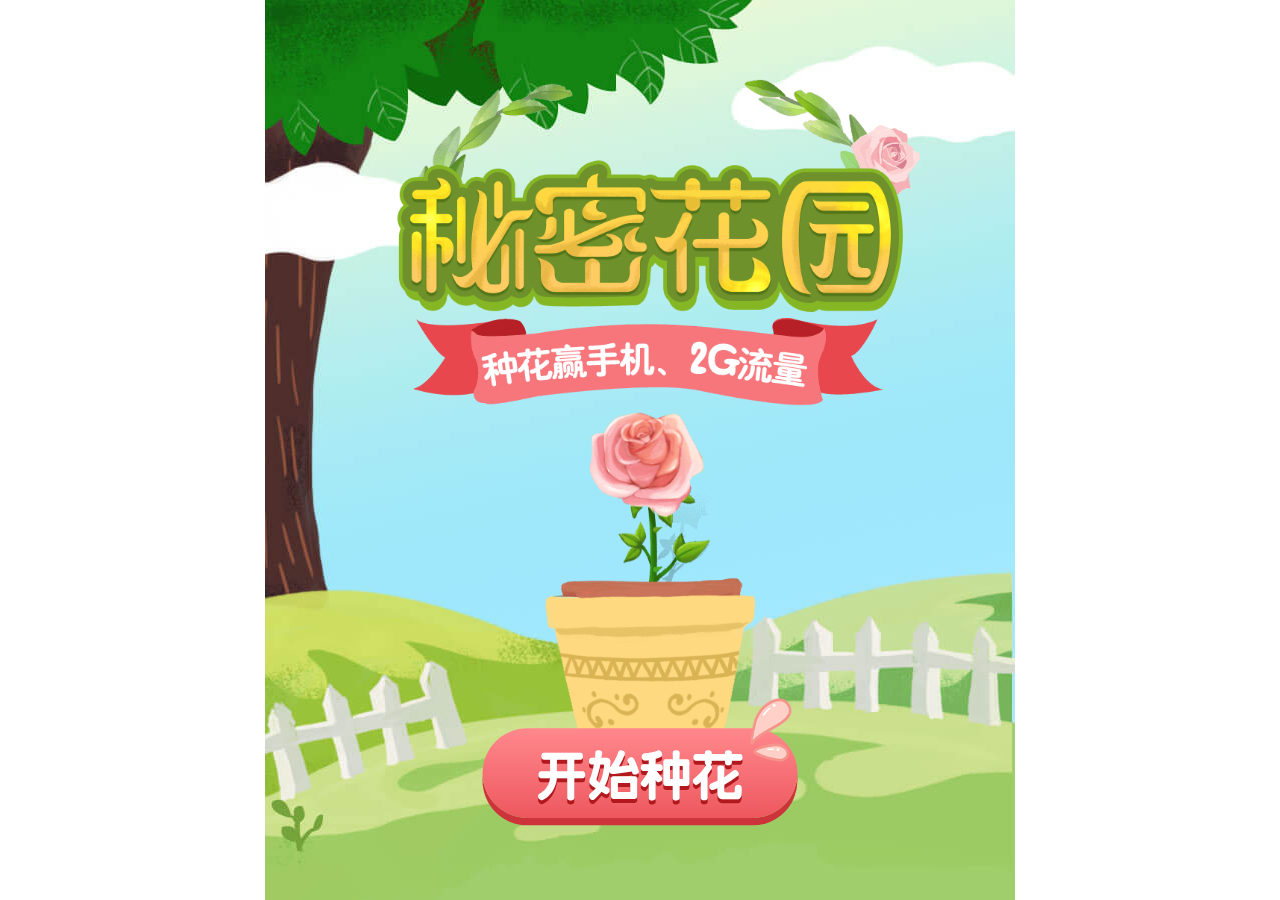
<file: index.html>
<!DOCTYPE html>
<html>
<head>
	<meta charset="UTF-8">
	<meta name="Description" content="" />
	<meta name="Keywords" content="" />
	<meta name="viewport" content="width=750, user-scalable=no, target-densitydpi=device-dpi">
	<link rel="stylesheet" type="text/css" href="css/comm.css">
	<link rel="stylesheet" type="text/css" href="css/index.css">
	<title>情人节的秘密花园</title>
</head>
<body>
<div class="wrap wrap-index">
	<div class="page-info index-theme">
		<a href="activity.html" class="index-btn linear-gradient01 text-gradient01 font-jdcyj dn">开始种花<i class="sprite sprite_index_btn_deco"></i></a>
		<div class="loaded-box linear-gradient01">
			<p class="loaded-item"><span class="loaded-info"></span></p>
			<span class="loaded-num"></span>
		</div>
	</div>
</div>

<!-- 弹窗-登录 -->
<div class="pop-box dn" id="bingId">
	<div class="pop-center pop-index">
	<!--	<a href="javascript:void(0)" class="pop-close close-btn"></a>-->
		<h1 class="pop-title title01">玫瑰要放哪个手机号呢？</h1>
		<div class="pop-info info01">
			<div class="login-item item-mobile">
				<i class="sprite sprite_pop_mobile_icon"></i>
				<input type="tel"  id="mobileId"  class="login-input" placeholder="玫瑰要放哪个手机号呢？">
			</div>

			<div class="login-item item-code" >
				<i class="sprite sprite_pop_password_icon"></i>
				<input type="text" id="smsCodeId" class="login-input" placeholder="短信验证码">
				<a href="javascript:void(0)" id="getSmsCodeBtn" class="code-btn">发送验证码</a>
			</div>
			<div id="msgNotify" class="login-prompt">输入号码有误，请重新输入！</div>
		</div>
		<a href="javascript:void(0)" id="mobileOkBtn" class="pop-btn linear-gradient01">确定</a>
	</div>
</div>

<!-- 弹窗-关注 -->
<div class="pop-box dn" id="subBoxId">
	<div class="pop-center pop-index">
		<!--<a href="javascript:void(0)" class="pop-close close-btn"></a>-->
		<h1 class="pop-title title01">订阅我们才能种花哦</h1>
		<div class="pop-info info01">
			<div class="qr-code"><img src="images/qr_code.png" alt=""></div>
			<p class="qr-prompt">长按识别上方二维码<br>回复关键词“种花”即可参与</p>
		</div>
		<!--<a href="javascript:void(0)" class="pop-btn linear-gradient01 close-btn">确定</a>-->
	</div>
</div>

<!-- 弹窗-请在10086 APP打开
链接 -->
<div class="pop-box dn" id="goToAppId">
	<div class="pop-center pop-activity">
		<!--<a href="javascript:void(0)" class="pop-close close-btn"></a>-->
		<div class="pop-info info04">
			<p class="prompt-text">请在10086 APP打开链接</p>
		</div>
		<a href="http://a.app.qq.com/o/simple.jsp?pkgname=zz.dela.cmcc.traffic" class="pop-btn linear-gradient01 w320">下载10086 APP</a>
	</div>
</div>

<!-- 弹窗-亲，您来晚啦，活动已经结束！ -->
<div class="pop-box dn" id="offline">
	<div class="pop-center pop-activity">
		<!--<a href="javascript:void(0)" class="pop-close"></a>-->
		<div class="pop-info info04">
			<p class="prompt-text-max">亲，您来晚啦，活动已经结束！</p>
			<p class="prompt-text">后期精彩不断，请持续关注！</p>
		</div>
		<a href="activity.html" class="pop-btn linear-gradient01">好的</a>
	</div>
</div>

<script type="text/javascript" src="js/jquery-3.2.1.min.js"></script>
<script type="text/javascript" src="js/comm.js"></script>

<script>
	window.onload = load;
</script>
</body>
</html>
</file>
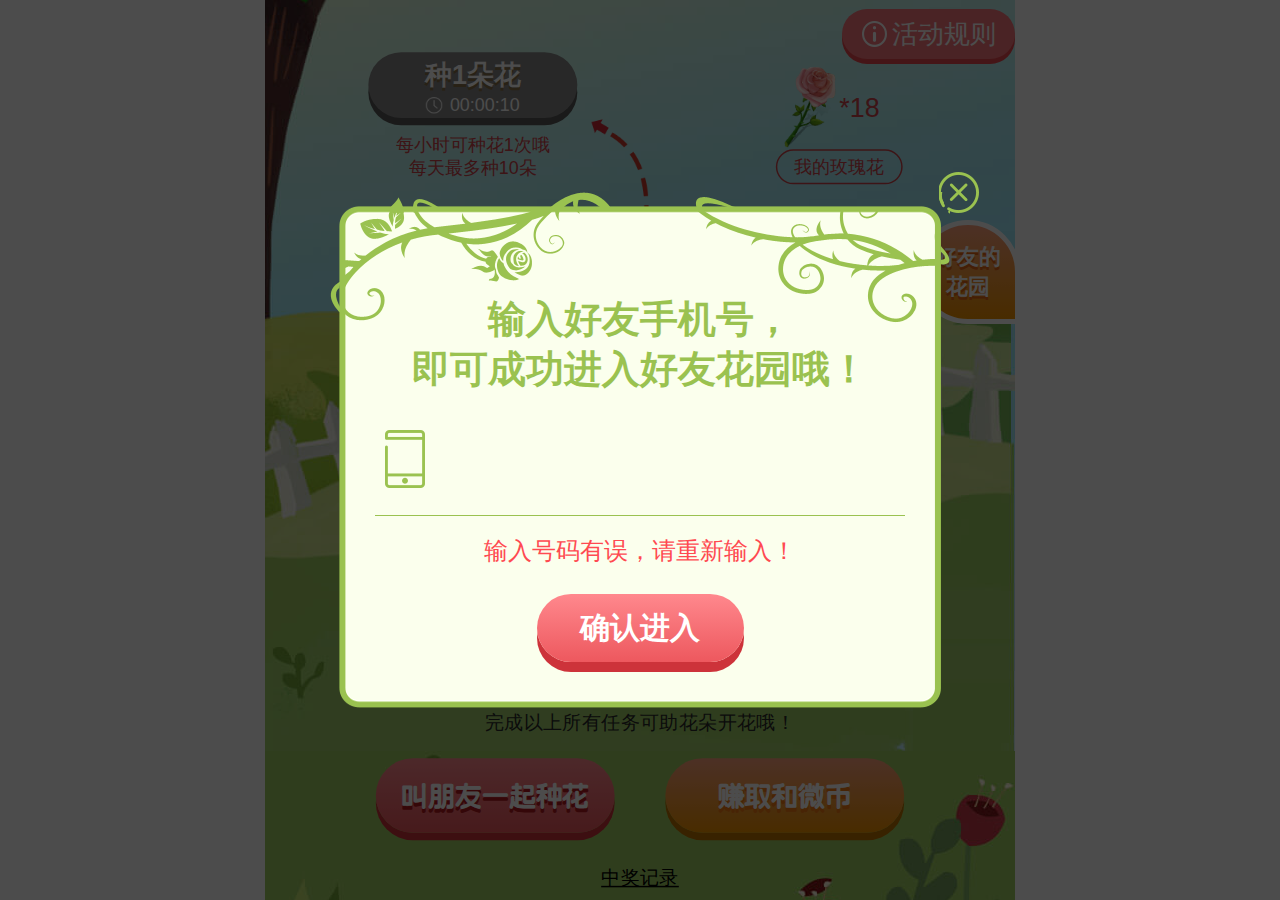
<file: activity.html>
<!DOCTYPE html>
<html>
<head>
	<meta charset="UTF-8">
	<meta name="Description" content="" />
	<meta name="Keywords" content="" />
	<meta name="viewport" content="width=750, user-scalable=no, target-densitydpi=device-dpi">
	<link rel="stylesheet" type="text/css" href="css/comm.css">
	<link rel="stylesheet" type="text/css" href="css/activity.css">
	<title>情人节的秘密花园</title>
</head>
<body>
<div class="wrap wrap-activity">
	<a href="javascript:ruleShow()" class="rule-btn"><i class="icon-rule sprite sprite_rule_icon"></i>活动规则</a>

	<!-- 好友的花园 -->
	<a href="javascript:" class="friend-btn">好友的<br>花园</a>
	<div class="page-info">
		<!-- 种花按钮 -->
		<a href="javascript:void(0)" class="start-btn cannot">
			<p class="start-text">种1朵花</p>
			<p class="start-time dn"><i class="icon-time sprite sprite_time_icon"></i><span class="time"></span></p>
		</a>
		<p class="activity-prompt">每小时可种花1次哦<br>每天最多种10朵</p>
		
		<a href="center.html">
			<span class="flower-num">*18</span>
			<p class="flower-text">我的玫瑰花</p>
		</a>

		<p class="flower-prompt">还没种花哦<br>点击左上角“种花”开始播种吧</p>

		<!-- 种花部分START -->
		<div class="flower-box flower01">
			<div class="flower-info">
				<!-- 加速按钮 -->
				<a href="javascript:void(0)" class="expedite-btn font-jdcyj">加速<i class="sprite sprite_expedite_icon"></i></a>
			</div>
			<!-- 种花道具 -->
			<div class="flower-task">
				<a href="javascript:" class="task-btn btn01" data-num="4">水壶</a>
				<a href="javascript:" class="task-btn btn02" data-num="3">化肥</a>
				<a href="javascript:" class="task-btn btn03" data-num="2">除虫剂</a>
				<a href="javascript:" class="task-btn btn04" data-num="1">除草剂</a>
			</div>

			<p class="flower-task-prompt">完成以上所有任务可助花朵开花哦！</p>
			<a href="javascript:" class="flower-task-btn linear-gradient02 font-jdcyj dn">采花</a>
		</div>

		<!-- 种花部分END -->

		<div class="activity-btn-box">
			<a href="javascript:void(0)" class="activity-btn btn01 linear-gradient01 text-gradient01 font-jdcyj">叫朋友一起种花</a>
			<a href="javascript:void(0)" class="activity-btn btn02 linear-gradient02 text-gradient02 font-jdcyj">赚取和微币</a>
		</div>

		<a href="javascript:" class="activity-record-btn">中奖记录</a>
	</div>
</div>

<!-- 分享提示 -->
<div class="pop-box dn">
	<div class="pop-share">
		<a href="javascript:void(0)" class="pop-close close-btn sprite sprite_pop_close"></a>
	</div>
</div>

<!-- 弹窗-采花成功 -->
<div class="pop-box dn">
	<div class="pop-center pop-activity">
		<a href="javascript:void(0)" class="pop-close close-btn sprite sprite_pop_close"></a>
		<h1 class="pop-title title02">采花成功，获得1次抽奖机会</h1>
		<div class="pop-info info02">
			<p class="prompt-text">每养成1朵花可获得1次抽奖机会哦，<br>该抽奖不扣除玫瑰数量。</p>
		</div>
		<a href="javascript:void(0)" class="pop-btn linear-gradient01">马上抽奖</a>
	</div>
</div>

<!-- 弹窗-恭喜您，中奖了！ -->
<div class="pop-box dn">
	<div class="pop-center pop-activity">
		<a href="javascript:void(0)" class="pop-close close-btn sprite sprite_pop_close"></a>
		<h1 class="pop-title title02">恭喜您，中奖了！</h1>
		<div class="pop-info info02">
			<p class="prompt-text"><span class="imp">“中奖100M流量”</span>奖励发放见活动规则，<br>可通过抽奖页面的“中奖记录”查询</p>
		</div>
		<a href="javascript:void(0)" class="pop-btn linear-gradient01 close-btn">好的</a>
	</div>
</div>
<!-- 弹窗-中奖爱奇艺会员 -->
<div class="pop-box dn">
	<div class="pop-center pop-index">
		<a href="javascript:void(0)" class="pop-close close-btn sprite sprite_pop_close"></a>
		<h1 class="pop-title title02">领取爱奇艺7天视频免费券</h1>

		<p class="pop-prize-code">0CAE-DA87-oD51-C66F</p>

		<div class="pop-info info03">
			<p class="prompt-text">长按复制券码<br>复制券码后方可兑换哦！<br>可在“中奖记录”中查看</p>
		</div>

		<a href="javascript:void(0)" class="pop-btn linear-gradient01 close-btn">确认</a>
	</div>
</div>

<!-- 弹窗-没中奖 -->
<div class="pop-box dn">
	<div class="pop-center pop-activity">
		<a href="javascript:void(0)" class="pop-close close-btn sprite sprite_pop_close"></a>
		<h1 class="pop-title title01">很遗憾，没中奖！</h1>
		<div class="pop-info info03">
			<p class="prompt-text">继续努力哦~</p>
		</div>
		<!-- <a href="javascript:void(0)" class="pop-adve"><img src="images/pop_adve02.jpg" alt=""></a> -->
	</div>
</div>

<!-- 弹窗-加速说明（微信） -->
<div class="pop-box dn">
	<div class="pop-center pop-activity">
		<a href="javascript:void(0)" class="pop-close close-btn sprite sprite_pop_close"></a>
		<h1 class="pop-title title03">加速说明</h1>
		<div class="pop-info info03">
			<p class="prompt-text">同时在APP参与该活动，每次完成种花可以<br>减少0.5小时种花间隔哦</p>
			<p class="prompt-text-min">参与方式：打开10086 APP→点击首页下方轮播图→进入活动点击加速按钮即可。</p>
		</div>
		<a href="javascript:void(0)" class="pop-btn linear-gradient01 close-btn">好的</a>
	</div>
</div>
<!-- 弹窗-加速说明（APP） -->
<div class="pop-box dn">
	<div class="pop-center pop-activity">
		<a href="javascript:void(0)" class="pop-close close-btn sprite sprite_pop_close"></a>
		<h1 class="pop-title title03">加速说明</h1>
		<div class="pop-info info03">
			<p class="prompt-text">同时在微信参与该活动，每次完成种花可以<br>减少0.5小时种花间隔哦</p>
			<p class="prompt-text-min">参与方式：微信搜索关注“中国移动”10086公众号→回复“种花”→进入活动点击加速按钮即可。</p>
		</div>
		<a href="javascript:void(0)" class="pop-btn linear-gradient01 close-btn">好的</a>
	</div>
</div>

<!-- 弹窗-没有化肥提示 -->
<div class="pop-box dn">
	<div class="pop-center pop-activity">
		<a href="javascript:void(0)" class="pop-close close-btn sprite sprite_pop_close"></a>
		<h1 class="pop-title title02">温馨提示</h1>
		<div class="pop-info info02">
			<p class="prompt-text">您现在还没有化肥哦，<br>消耗10和微币即可购买哦！</p>
		</div>
		<div class="pop-btn-box">
			<a href="javascript:void(0)" class="pop-btn linear-gradient01">确认购买</a>
			<a href="javascript:void(0)" class="pop-btn linear-gradient02">赚取和微币</a>
		</div>
	</div>
</div>

<!-- 弹窗-没有除虫剂提示 -->
<div class="pop-box dn">
	<div class="pop-center pop-activity">
		<a href="javascript:void(0)" class="pop-close close-btn sprite sprite_pop_close"></a>
		<h1 class="pop-title title02">温馨提示</h1>
		<div class="pop-info info02">
			<p class="prompt-text">您现在还没有除虫剂哦，<br>消耗20和微币即可购买哦！</p>
		</div>
		<div class="pop-btn-box">
			<a href="javascript:void(0)" class="pop-btn linear-gradient01">确认购买</a>
			<a href="javascript:void(0)" class="pop-btn linear-gradient02">赚取和微币</a>
		</div>
	</div>
</div>

<!-- 弹窗-没有除草剂提示 -->
<div class="pop-box dn">
	<div class="pop-center pop-activity">
		<a href="javascript:void(0)" class="pop-close close-btn sprite sprite_pop_close"></a>
		<h1 class="pop-title title02">温馨提示</h1>
		<div class="pop-info info02">
			<p class="prompt-text">您现在还没有除草剂哦，<br>通过以下方式可以直接获得哦！</p>
		</div>
		<div class="pop-btn-box w570">
			<a href="javascript:void(0)" class="pop-btn linear-gradient01 w280">扣减30和微币购买</a>
			<a href="javascript:void(0)" class="pop-btn linear-gradient02 w280">邀好友助我免费得</a>
		</div>
	</div>
</div>

<!-- 弹窗-今日已种满10次提示 -->
<div class="pop-box dn">
	<div class="pop-center pop-activity">
		<a href="javascript:void(0)" class="pop-close close-btn sprite sprite_pop_close"></a>
		<h1 class="pop-title title02">温馨提示</h1>
		<div class="pop-info info02">
			<p class="prompt-text">您今日已经种了10朵花了，<br>休息一下，明天再来吧！</p>
		</div>
		<a href="javascript:void(0)" class="pop-btn linear-gradient01 close-btn">确认</a>
	</div>
</div>

<!-- 弹窗-余额不足（微信） -->
<div class="pop-box dn">
	<div class="pop-center pop-prize">
		<a href="javascript:void(0)" class="pop-close close-btn sprite sprite_pop_close"></a>
		<h1 class="pop-title title02">余额不足</h1>
		<div class="pop-info info05">
			<p class="prompt-text">完成以下任务可获得和微币哦！</p>
		</div>

		<div class="pop-task-box">
			<a href="javascript:" class="pop-task-btn" data-item="+10和微币">
				<p>个人主页</p>
			</a>
			<a href="javascript:" class="pop-task-btn" data-item="+5和微币">
				<p>话费查询</p>
			</a>
			<a href="javascript:" class="pop-task-btn" data-item="+5和微币">
				<p>查套餐余量</p>
			</a>
			<a href="javascript:" class="pop-task-btn" data-item="+5和微币">
				<p>积分查询</p>
			</a>
		</div>

		<div class="pop-info info05">
			<p class="prompt-text-task">每日首次进入以上页面可增加相应和微币</p>
		</div>
	</div>
</div>
<!-- 弹窗-余额不足（APP） -->
<div class="pop-box dn">
	<div class="pop-center pop-prize">
		<a href="javascript:void(0)" class="pop-close close-btn sprite sprite_pop_close"></a>
		<h1 class="pop-title title02">余额不足</h1>
		<div class="pop-info info05">
			<p class="prompt-text">完成以下任务可获得和微币哦！</p>
		</div>

		<div class="pop-task-box w430">
			<a href="javascript:" class="pop-task-btn" data-item="+50和微币">
				<p>一键检测</p>
			</a>
			<a href="javascript:" class="pop-task-btn" data-item="+5和微币">
				<p>话费查询</p>
			</a>
			<a href="javascript:" class="pop-task-btn" data-item="+5和微币">
				<p>查套餐余量</p>
			</a>
		</div>

		<div class="pop-info info05">
			<p class="prompt-text-task">每日首次进入以上页面可增加相应和微币</p>
		</div>
	</div>
</div>

<!-- 弹窗-赚取和微币（微信） -->
<div class="pop-box dn">
	<div class="pop-center pop-activity">
		<a href="javascript:void(0)" class="pop-close close-btn sprite sprite_pop_close"></a>
		<h1 class="pop-title title02 pb40">完成以下任务可获得和微币哦！</h1>

		<div class="pop-task-box">
			<a href="javascript:" class="pop-task-btn" data-item="+10和微币">
				<p>个人主页</p>
			</a>
			<a href="javascript:" class="pop-task-btn" data-item="+5和微币">
				<p>话费查询</p>
			</a>
			<a href="javascript:" class="pop-task-btn" data-item="+5和微币">
				<p>查套餐余量</p>
			</a>
			<a href="javascript:" class="pop-task-btn" data-item="+5和微币">
				<p>积分查询</p>
			</a>
		</div>

		<div class="pop-info info05">
			<p class="prompt-text-task">每日首次进入以上页面可增加相应和微币</p>
		</div>
	</div>
</div>
<!-- 弹窗-赚取和微币（APP） -->
<div class="pop-box dn">
	<div class="pop-center pop-activity">
		<a href="javascript:void(0)" class="pop-close close-btn sprite sprite_pop_close"></a>
		<h1 class="pop-title title02 pb40">完成以下任务可获得和微币哦！</h1>

		<div class="pop-task-box w430">
			<a href="javascript:" class="pop-task-btn" data-item="+50和微币">
				<p>一键检测</p>
			</a>
			<a href="javascript:" class="pop-task-btn" data-item="+5和微币">
				<p>话费查询</p>
			</a>
			<a href="javascript:" class="pop-task-btn" data-item="+5和微币">
				<p>查套餐余量</p>
			</a>
		</div>

		<div class="pop-info info05">
			<p class="prompt-text-task">每日首次进入以上页面可增加相应和微币</p>
		</div>
	</div>
</div>

<!-- 弹窗-进入好友页面 -->
<div class="pop-box">
	<div class="pop-center pop-prize">
		<a href="javascript:void(0)" class="pop-close close-btn sprite sprite_pop_close"></a>
		<h1 class="pop-title title01">输入好友手机号，<br>即可成功进入好友花园哦！</h1>

		<div class="pop-info info07">
			<div class="login-item item-mobile">
				<i class="sprite sprite_pop_mobile_icon"></i>
				<input type="tel" id="mobile" name="" class="login-input" placeholder="">
			</div>
			<div id="msgNotify" class="login-prompt">输入号码有误，请重新输入！</div>
		</div>
		<a href="javascript:void(0)" class="pop-btn linear-gradient01">确认进入</a>
	</div>
</div>

<!-- 弹窗-中奖记录 -->
<div class="pop-box dn">
	<div class="pop-center pop-index">
		<a href="javascript:void(0)" class="pop-close close-btn sprite sprite_pop_close"></a>
		<h1 class="pop-title title01">中奖记录</h1>
		<div class="pop-info info01">
			<div class="pop-table-box">
				<table border="0" cellspacing="0" class="pop-table">
					<tr>
						<th width="35%">兑换礼品</th>
						<th width="65%">时间</th>
					</tr>
					<tr>
						<td>OPPO R15手机</td>
						<td>2018/1/28 22:01:40</td>
					</tr>
					<tr>
						<td>每日优鲜优惠券</td>
						<td>2018/1/28 22:01:40<a href="#" class="pop-table-btn">领取</a></td>
					</tr>
				</table>
			</div>
		</div>
		<a href="javascript:void(0)" class="pop-btn linear-gradient01 close-btn">好的</a>
	</div>
</div>


<!-- 弹窗-活动规则 -->
<div class="pop-box dn" id="ruleBoxId">
	<div class="pop-center pop-rule">
		<a href="javascript:void(0)" class="pop-close close-btn sprite sprite_pop_close"></a>
		<h1 class="pop-title">活动规则</h1>
		<div class="rule-box">
			<div class="item">
				<div class="info">
					<h2>【活动日期】2018年3月12日10:00-2018年3月21日24:00</h2>
					<h2>【奖品安排】</h2>
					<!--大奖-->
					<table class="ruleTable" border="0" cellpadding="0">
						<thead>
						  <tr>
							  <th colspan="2">集齐50朵玫瑰花抽奖</td>
						  </tr>
						  <tr>
							  <td width="70%">奖品</td>
							  <td width="30%">份数</td>
						  </tr>
						</thead>
						<tbody>
							<tr>
								<td>中国移动A4手机</td>
								<td>8</td>
							</tr>
							<tr>
								<td>2G流量</td>
								<td>2000</td>
							</tr>
							<tr>
								<td>1G流量</td>
								<td>5000</td>
							</tr>
							<tr>
								<td>150M流量</td>
								<td>30000</td>
							</tr>
						</tbody>
					</table>

					<!--小奖-->
					<table class="ruleTable">
						<thead>
						<tr>
							<th colspan="2">采摘玫瑰花抽奖</td>
						</tr>
						<tr>
							<td width="70%">奖品</td>
							<td width="30%">份数</td>
						</tr>
						</thead>
						<tbody>
						<tr>
							<td>70M流量</td>
							<td>30000</td>
						</tr>
						<tr>
							<td>30M流量</td>
							<td>50000</td>
						</tr>
						<tr>
							<td>30和微币</td>
							<td>200000</td>
						</tr>
						<tr>
							<td>20和微币</td>
							<td>300000</td>
						</tr>
						<tr>
							<td>10和微币</td>
							<td>500000</td>
						</tr>
						<tr>
							<td>5和微币</td>
							<td>1500000</td>
						</tr>
						<tr>
							<td>每日优鲜满59元减30元券（新用户专享）</td>
							<td>10000000</td>
						</tr>
						</tbody>
					</table>
					<h2>【参与规则】</h2>
					<p>1、活动期间，您需持续订阅并绑定“中国移动10086”微信公众号，或持续下载并登陆10086APP，否则奖品无法发放；</p>
					<p>2、您可通过微信图文、回复关键字“种花”、优惠集锦或点击10086APP首页轮播图等方式参与活动；</p>
					<p>3、每天可在活动页面种10朵玫瑰花，玫瑰花每1个小时可采摘1次，完成花朵成长任务后即可采摘，每次采摘花朵可抽奖一次（本抽奖不扣除花朵数量），若想加速花朵成长，请根据页面提示前往另一个渠道完成加速任务，加速后可减少0.5小时花朵成长时间；</p>
					<p>4、活动期间，您可以向好友赠送和索要玫瑰花，当花朵数量达到50朵，即可抽取大奖（奖品包含：手机、流量等），此次抽奖将扣除您相应玫瑰花数量。</p>

					<h2>【奖品发放规则】</h2>
					<p>1、活动期间，您所中的每日优鲜优惠券奖品的使用规则以合作方的解释为准，<a href="http://mp.weixin.qq.com/s/5Kando5oOedq82YFhLMcvA">点击查看具体规则</a>；如有疑问请咨询每日优鲜客服，客服电话：<a href="tel:400-991-1977；">400-991-1977；</a>；</p>
					<p>2、手机奖品将在活动结束后20个工作日内，由10086客服人员电话联系发奖事宜，请您保持电话畅通；若在发奖期间，客服人员拨打电话超过三次，您仍未能接听，或在与客服通话时，您拒绝提供邮寄信息或表示放弃，则默认为您放弃该奖品；</p>
					<p>3、和微币奖品将在活动结束后7个工作日（不含假期）内充值到账，可在个人主页-和微币记录页面查询赠送情况；</p>
					<p>4、活动期间，流量奖品将于4月23日前充值入您绑定的手机号码中，届时会有短信提醒，如若23日后未收到流量到账提醒短信，请不要着急，我们会在5月1日开始的10个工作日内为您补充入绑定的手机号码中；</p>
					<p>5、赠送的流量为国内流量（河北、贵州为省内流量），2/3/4G通用，当月有效，流量不结转；</p>
					<p>6、号码欠费、未进行实名制认证、处于非正常状态的用户，奖品可能无法成功到账；</p>
					<p>7、携号转网、集团用户流量无法到账，请谨慎参与。</p>
				</div>
			</div>
			<div class="scroll-item scroll-plan"  style="display: none;"><i></i></div>
		</div>
	</div>
</div>

<script type="text/javascript" src="js/jquery-3.2.1.min.js"></script>
<script type="text/javascript" src="js/comm.js"></script>

<script>
	var time = '00:00:10'; // 剩余时间

	function pageBind() {
		var startBtnObj = $('.start-btn');
		var flowerBoxObj = $('.flower-box');
		var flowerBtnObj = $('.flower-btn');
		var startTimeObj = startBtnObj.find('.start-time');
		if(!time || time == 0) {
			startBtnObj.removeClass('cannot').find('.start-time').addClass('dn');
			flowerBtnObj.eq(4).addClass('linear-gradient01').removeClass('linear-gradient03');
		} else {
			startBtnObj.addClass('cannot').find('.start-time').removeClass('dn');
			flowerBtnObj.eq(4).addClass('linear-gradient03').removeClass('linear-gradient01');
			startTime(startTimeObj.find('.time'), time, function() {
				// 倒计时结束执行事件
				startBtnObj.find('.start-time').addClass('dn');
				flowerBtnObj.eq(4).addClass('linear-gradient01').removeClass('linear-gradient03');
			}); // 倒计时事件
		}
		// 开始种花
		startBtnObj.on('click', function() {
			var _this = $(this);
			if(_this.hasClass('cannot')) return;
			startBtnObj.addClass('cannot').find('.start-time').removeClass('dn');
			flowerBtnObj.eq(4).addClass('linear-gradient03').removeClass('linear-gradient01');

			flowerBoxObj[0].className = 'flower-box flower01'; // 更改状态
			startTime(startTimeObj.find('.time'), '01:00:00', function() {
				// 倒计时结束执行事件
				startBtnObj.removeClass('cannot').find('.start-time').addClass('dn');
			}); // 倒计时事件

		});

		// 任务按钮
		flowerBtnObj.on('click', function() {
			var _this = $(this);
			if(_this.hasClass('linear-gradient03')) return;
			var fid = parseInt(_this.attr('data-id'));
			// 根据按钮不同状态调用不同事件
			switch(fid) {
				case 0:
					// 发芽
					break;
				case 1: 
					// 成长
					break;
				case 2:
					// 花蕾
					break;
				case 3:
					// 开花
					break;
				case 4:
					// 采花
					flowerBoxObj[0].className = 'flower-box flower00';
					break;
			}
		})
	}

	window.onload = function() {
		pageInit();
		pageBind();
	}
</script>

<script>
	// $(".pop-box").addClass('dn');
	
	function ruleShow() {
		showObj($("#ruleBoxId"));
		scrollInit({
			object: $('#ruleBoxId .item')
		});
	}
	function showObj(obj) {
		$(obj).removeClass("dn");
	}
	function hideObj(obj) {
		$(obj).addClass("dn");
	}
</script>
</body>
</html>
</file>
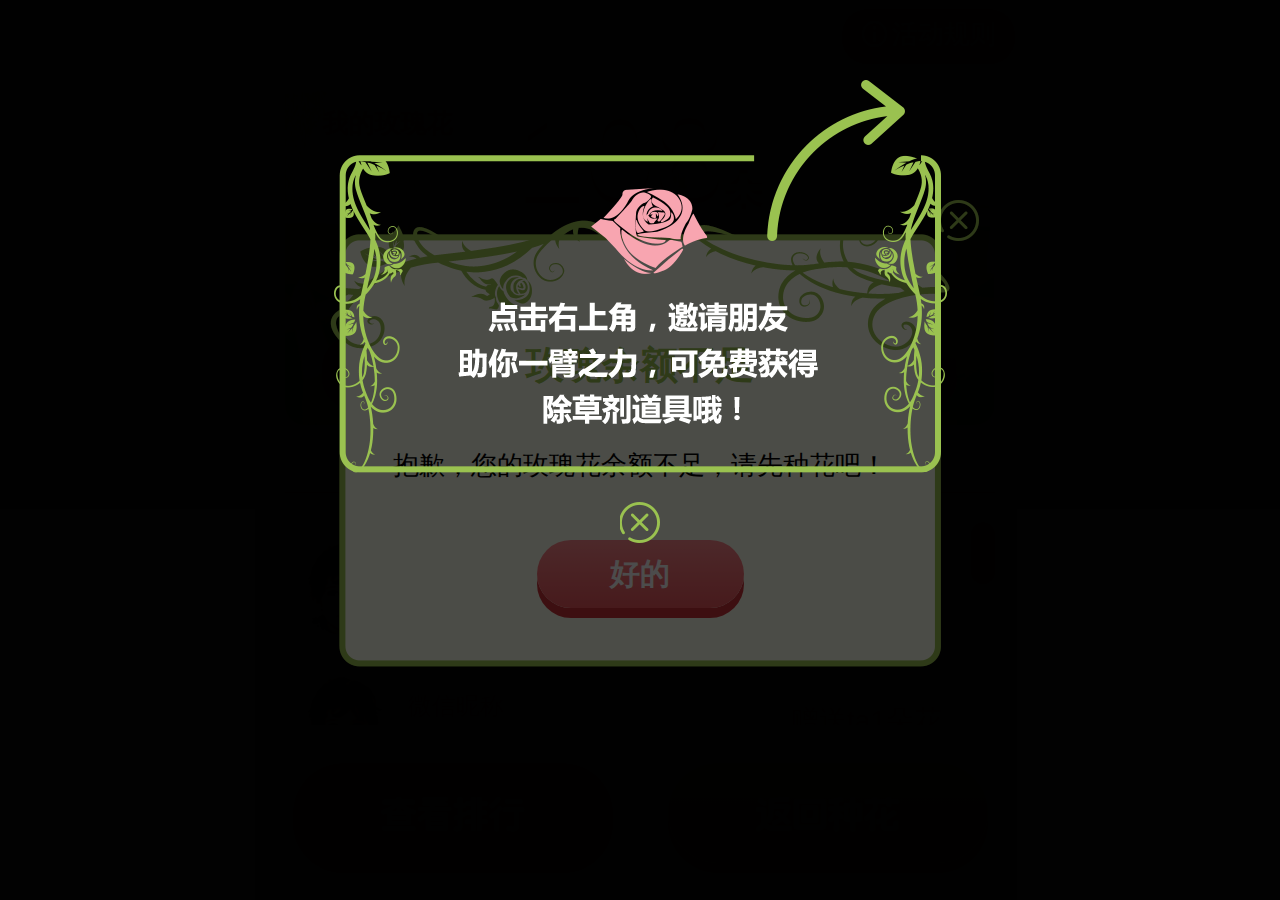
<file: center.html>
<!DOCTYPE html>
<html>
<head>
	<meta charset="UTF-8">
	<meta name="Description" content="" />
	<meta name="Keywords" content="" />
	<meta name="viewport" content="width=750, user-scalable=no, target-densitydpi=device-dpi">
	<link rel="stylesheet" type="text/css" href="css/comm.css">
	<link rel="stylesheet" type="text/css" href="css/center.css">
	<title>我的玫瑰花</title>
</head>
<body>
<div class="wrap wrap-center">
	<a href="javascript:ruleShow()" class="rule-btn"><i class="icon-rule sprite sprite_rule_icon"></i>活动规则</a>
	<div class="center-top">
		<p class="center-flower-num"><span class="num">108</span><span>朵</span></p>
		<div class="top-btn-box">
			<a href="javascript:void(0)" class="top-btn btn01 linear-gradient01">送花给朋友</a>
			<a href="javascript:void(0)" class="top-btn btn02 linear-gradient02">向朋友索要</a>
		</div>
	</div>
	<h1 class="center-title"><span>玫瑰花记录</span></h1>
	<div class="center-item-box">
		<div class="item">
			<ul class="info">
				<li>
					<div class="item-portrait fl"><img src="images/head_portrait.png" alt=""></div>
					<div class="item-text fl">
						<p class="name">微信昵称</p>
						<p class="time">2018-01-21 21:43:55</p>
					</div>
					<div class="item-type fr">赠送你1朵花</div>
				</li>
				<li class="item-deduction">
					<div class="item-portrait fl"><img src="images/head_portrait.png" alt=""></div>
					<div class="item-text fl">
						<p class="name">微信昵称</p>
						<p class="time">2018-01-21 21:43:55</p>
					</div>
					<div class="item-type fr">赠送ta1朵花</div>
				</li>
				<li>
					<div class="item-text fl">
						<p class="name">微信种花收获</p>
						<p class="time">2018-01-21 21:43:55</p>
					</div>
					<div class="item-type fr">1朵花</div>
				</li>
				<li class="item-deduction">
					<div class="item-text fl">
						<p class="name">抽奖扣除玫瑰花</p>
						<p class="time">2018-01-21 21:43:55</p>
					</div>
					<div class="item-type fr">-99朵花</div>
				</li>
				<li>
					<div class="item-text fl">
						<p class="name">APP种花收获</p>
						<p class="time">2018-01-21 21:43:55</p>
					</div>
					<div class="item-type fr">1朵花</div>
				</li>
			</ul>	
		</div>
		<div class="scroll-item scroll-plan"  style="display: none;"><i></i></div>
	</div>
	<div class="center-btn-box">
		<a href="rank.html" class="center-btn btn01 linear-gradient01 text-gradient01 font-jdcyj">查看排行</a>
		<a href="activity.html" class="center-btn btn02 linear-gradient02 text-gradient02 font-jdcyj">返回种花</a>
	</div>
</div>

<!-- 弹窗-不能向自己索要花朵哦！ -->
<div class="pop-box">
	<div class="pop-center pop-activity">
		<a href="javascript:void(0)" class="pop-close close-btn sprite sprite_pop_close"></a>
		<div class="pop-info info04">
			<p class="prompt-text-max">不能向自己索要花朵哦！</p>
		</div>
		<a href="activity.html" class="pop-btn linear-gradient01">去种花</a>
	</div>
</div>

<!-- 弹窗-已赠送 -->
<div class="pop-box">
	<div class="pop-center pop-activity">
		<a href="javascript:void(0)" class="pop-close close-btn sprite sprite_pop_close"></a>
		<h1 class="pop-title title02">已赠送</h1>
		<div class="pop-info info02">
			<p class="prompt-text">已向好友赠送1朵玫瑰<br>多次点击赠送按钮会多次赠送哦。</p>
		</div>
		<a href="javascript:void(0)" class="pop-btn linear-gradient01 close-btn">好的</a>
	</div>
</div>

<!-- 弹窗-玫瑰余额不足 -->
<div class="pop-box">
	<div class="pop-center pop-activity">
		<a href="javascript:void(0)" class="pop-close close-btn sprite sprite_pop_close"></a>
		<h1 class="pop-title title02">玫瑰余额不足</h1>
		<div class="pop-info info02">
			<p class="prompt-text">抱歉，您的玫瑰花余额不足，请先种花吧！</p>
		</div>
		<a href="javascript:void(0)" class="pop-btn linear-gradient01 close-btn">好的</a>
	</div>
</div>

<!-- 分享提示 -->
<div class="pop-box">
	<div class="pop-share">
		<a href="javascript:void(0)" class="pop-close close-btn sprite sprite_pop_close"></a>
	</div>
</div>

<!-- 弹窗-活动规则 -->
<div class="pop-box dn" id="ruleBoxId">
	<div class="pop-center pop-rule">
		<a href="javascript:void(0)" class="pop-close close-btn sprite sprite_pop_close"></a>
		<h1 class="pop-title">活动规则</h1>
		<div class="rule-box">
			<div class="item">
				<div class="info">
					<h2>【活动日期】2018年3月12日10:00-2018年3月21日24:00</h2>
					<h2>【奖品安排】</h2>
					<!--大奖-->
					<table class="ruleTable" border="0" cellpadding="0">
						<thead>
						  <tr>
							  <th colspan="2">集齐50朵玫瑰花抽奖</td>
						  </tr>
						  <tr>
							  <td width="70%">奖品</td>
							  <td width="30%">份数</td>
						  </tr>
						</thead>
						<tbody>
							<tr>
								<td>中国移动A4手机</td>
								<td>8</td>
							</tr>
							<tr>
								<td>2G流量</td>
								<td>2000</td>
							</tr>
							<tr>
								<td>1G流量</td>
								<td>5000</td>
							</tr>
							<tr>
								<td>150M流量</td>
								<td>30000</td>
							</tr>
						</tbody>
					</table>

					<!--小奖-->
					<table class="ruleTable">
						<thead>
						<tr>
							<th colspan="2">采摘玫瑰花抽奖</td>
						</tr>
						<tr>
							<td width="70%">奖品</td>
							<td width="30%">份数</td>
						</tr>
						</thead>
						<tbody>
						<tr>
							<td>70M流量</td>
							<td>30000</td>
						</tr>
						<tr>
							<td>30M流量</td>
							<td>50000</td>
						</tr>
						<tr>
							<td>30和微币</td>
							<td>200000</td>
						</tr>
						<tr>
							<td>20和微币</td>
							<td>300000</td>
						</tr>
						<tr>
							<td>10和微币</td>
							<td>500000</td>
						</tr>
						<tr>
							<td>5和微币</td>
							<td>1500000</td>
						</tr>
						<tr>
							<td>每日优鲜满59元减30元券（新用户专享）</td>
							<td>10000000</td>
						</tr>
						</tbody>
					</table>
					<h2>【参与规则】</h2>
					<p>1、活动期间，您需持续订阅并绑定“中国移动10086”微信公众号，或持续下载并登陆10086APP，否则奖品无法发放；</p>
					<p>2、您可通过微信图文、回复关键字“种花”、优惠集锦或点击10086APP首页轮播图等方式参与活动；</p>
					<p>3、每天可在活动页面种10朵玫瑰花，玫瑰花每1个小时可采摘1次，完成花朵成长任务后即可采摘，每次采摘花朵可抽奖一次（本抽奖不扣除花朵数量），若想加速花朵成长，请根据页面提示前往另一个渠道完成加速任务，加速后可减少0.5小时花朵成长时间；</p>
					<p>4、活动期间，您可以向好友赠送和索要玫瑰花，当花朵数量达到50朵，即可抽取大奖（奖品包含：手机、流量等），此次抽奖将扣除您相应玫瑰花数量。</p>

					<h2>【奖品发放规则】</h2>
					<p>1、活动期间，您所中的每日优鲜优惠券奖品的使用规则以合作方的解释为准，<a href="http://mp.weixin.qq.com/s/5Kando5oOedq82YFhLMcvA">点击查看具体规则</a>；如有疑问请咨询每日优鲜客服，客服电话：<a href="tel:400-991-1977；">400-991-1977；</a>；</p>
					<p>2、手机奖品将在活动结束后20个工作日内，由10086客服人员电话联系发奖事宜，请您保持电话畅通；若在发奖期间，客服人员拨打电话超过三次，您仍未能接听，或在与客服通话时，您拒绝提供邮寄信息或表示放弃，则默认为您放弃该奖品；</p>
					<p>3、和微币奖品将在活动结束后7个工作日（不含假期）内充值到账，可在个人主页-和微币记录页面查询赠送情况；</p>
					<p>4、活动期间，流量奖品将于4月23日前充值入您绑定的手机号码中，届时会有短信提醒，如若23日后未收到流量到账提醒短信，请不要着急，我们会在5月1日开始的10个工作日内为您补充入绑定的手机号码中；</p>
					<p>5、赠送的流量为国内流量（河北、贵州为省内流量），2/3/4G通用，当月有效，流量不结转；</p>
					<p>6、号码欠费、未进行实名制认证、处于非正常状态的用户，奖品可能无法成功到账；</p>
					<p>7、携号转网、集团用户流量无法到账，请谨慎参与。</p>
				</div>
			</div>
			<div class="scroll-item scroll-plan"  style="display: none;"><i></i></div>
		</div>
	</div>
</div>

<script type="text/javascript" src="js/jquery-3.2.1.min.js"></script>
<script type="text/javascript" src="js/comm.js"></script>

<script>
	window.onload = pageInit;

	// 初始化页面滚动条
	scrollInit({
		object: $('.center-item-box .item')
	});

	// $(".pop-box").addClass('dn');
	
	function ruleShow() {
		showObj($("#ruleBoxId"));
		scrollInit({
			object: $('#ruleBoxId .item')
		});
	}
	function showObj(obj) {
		$(obj).removeClass("dn");
	}
	function hideObj(obj) {
		$(obj).addClass("dn");
	}
</script>
</body>
</html>
</file>
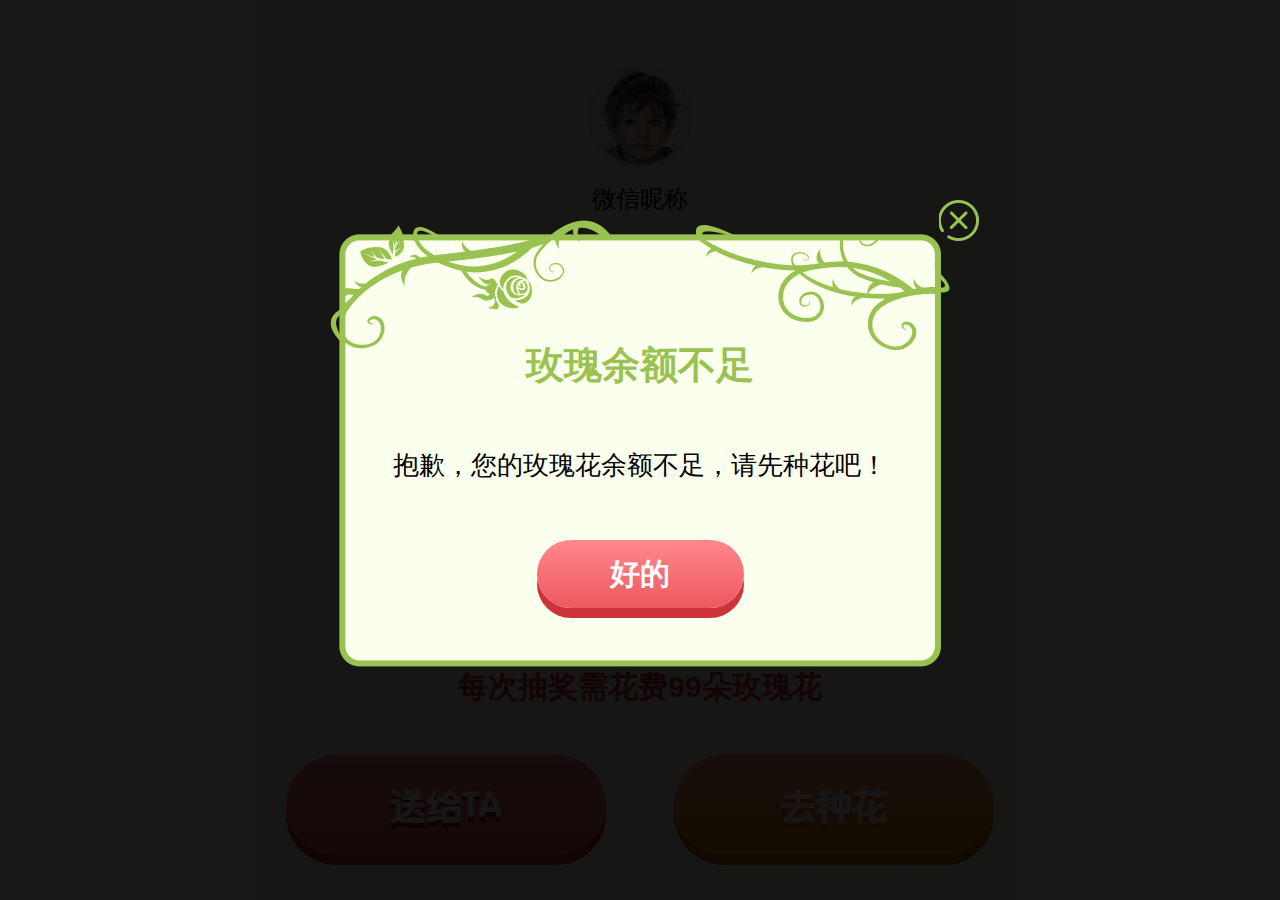
<file: gain.html>
<!DOCTYPE html>
<html>
<head>
	<meta charset="UTF-8">
	<meta name="Description" content="" />
	<meta name="Keywords" content="" />
	<meta name="viewport" content="width=750, user-scalable=no, target-densitydpi=device-dpi">
	<link rel="stylesheet" type="text/css" href="css/comm.css">
	<link rel="stylesheet" type="text/css" href="css/other.css">
	<title>我的玫瑰花</title>
</head>
<body>
<div class="wrap wrap-other">
	<div class="gain-box">
		<div class="gain-top">
			<div class="gain-user-box">
				<div class="gain-user-portrait"><img src="images/head_portrait.png" alt=""></div>
				<p class="gain-user-name">微信昵称</p>
			</div>
		</div>
		<p class="other-prompt">每次抽奖需花费99朵玫瑰花</p>
		<div class="other-btn-box">
			<a href="javascript:void(0)" class="other-btn linear-gradient01 text-gradient01 font-jdcyj">送给TA</a>
			<a href="activity.html" class="other-btn linear-gradient02 text-gradient02 font-jdcyj">去种花</a>
		</div>
	</div>
</div>

<!-- 弹窗-已赠送 -->
<div class="pop-box">
	<div class="pop-center pop-activity">
		<a href="javascript:void(0)" class="pop-close close-btn sprite sprite_pop_close"></a>
		<h1 class="pop-title title02">已赠送</h1>
		<div class="pop-info info02">
			<p class="prompt-text">已向好友赠送1朵玫瑰<br>多次点击赠送按钮会多次赠送哦。</p>
		</div>
		<a href="javascript:void(0)" class="pop-btn linear-gradient01 close-btn">好的</a>
	</div>
</div>

<!-- 弹窗-玫瑰余额不足 -->
<div class="pop-box">
	<div class="pop-center pop-activity">
		<a href="javascript:void(0)" class="pop-close close-btn sprite sprite_pop_close"></a>
		<h1 class="pop-title title02">玫瑰余额不足</h1>
		<div class="pop-info info02">
			<p class="prompt-text">抱歉，您的玫瑰花余额不足，请先种花吧！</p>
		</div>
		<a href="javascript:void(0)" class="pop-btn linear-gradient01 close-btn">好的</a>
	</div>
</div>


<script type="text/javascript" src="js/jquery-3.2.1.min.js"></script>
<script type="text/javascript" src="js/comm.js"></script>

<script>
	window.onload = pageInit;
</script>
</body>
</html>
</file>
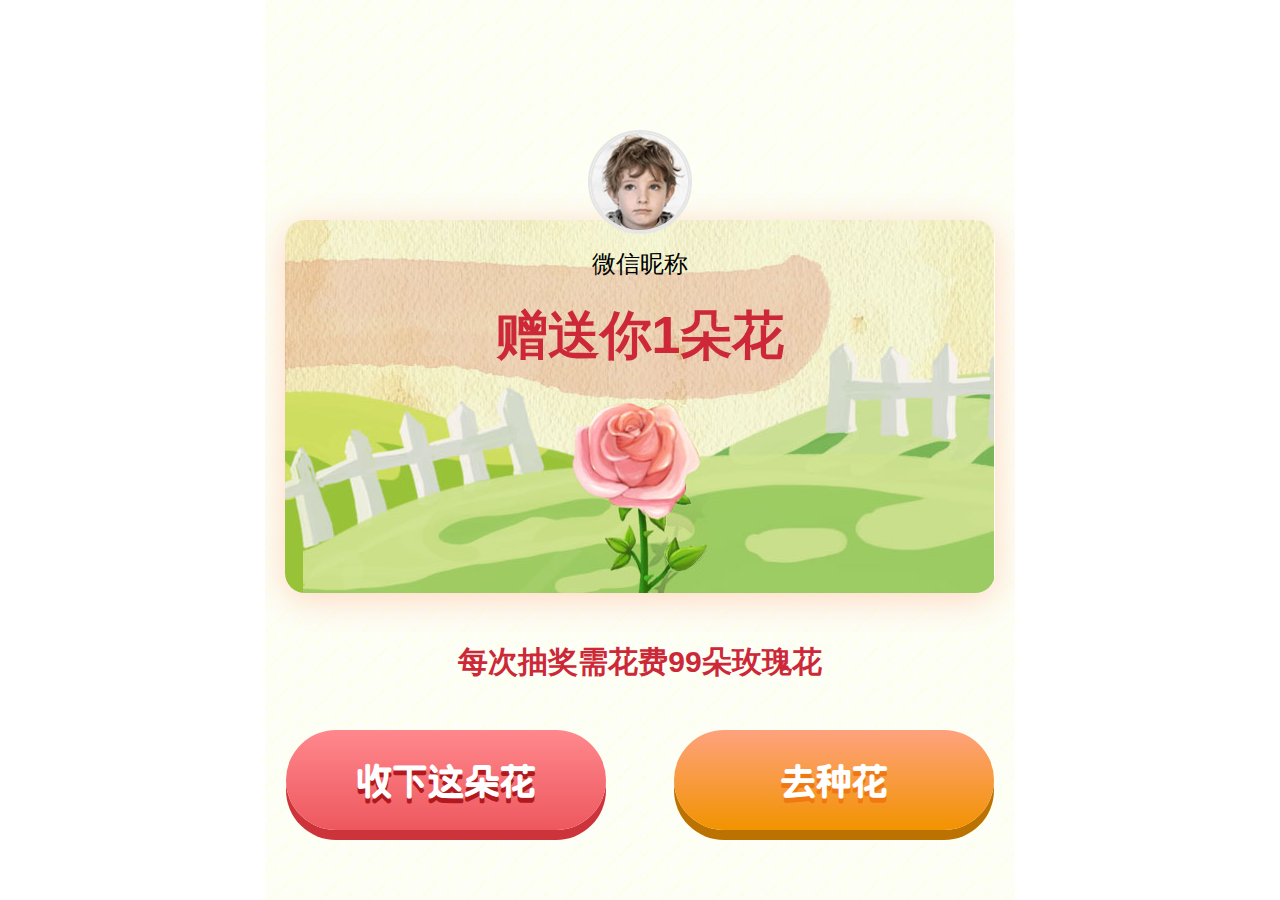
<file: give.html>
<!DOCTYPE html>
<html>
<head>
	<meta charset="UTF-8">
	<meta name="Description" content="" />
	<meta name="Keywords" content="" />
	<meta name="viewport" content="width=750, user-scalable=no, target-densitydpi=device-dpi">
	<link rel="stylesheet" type="text/css" href="css/comm.css">
	<link rel="stylesheet" type="text/css" href="css/other.css">
	<title>我的玫瑰花</title>
</head>
<body>
<div class="wrap wrap-other">
	<div class="give-box">
		<div class="give-top">
			<div class="give-user-box">
				<div class="give-user-portrait"><img src="images/head_portrait.png" alt=""></div>
				<p class="give-user-name">微信昵称</p>
			</div>
			<p class="give-text">赠送你1朵花</p>
		</div>
		<p class="other-prompt">每次抽奖需花费99朵玫瑰花</p>
		<div class="other-btn-box">
			<a href="javascript:void(0)" class="other-btn linear-gradient01 text-gradient01 font-jdcyj">收下这朵花</a>
			<a href="activity.html" class="other-btn linear-gradient02 text-gradient02 font-jdcyj">去种花</a>
		</div>
	</div>
</div>

<!-- 弹窗-不能领取自己赠送的花朵哦！ -->
<div class="pop-box dn">
	<div class="pop-center pop-activity">
		<!-- <a href="javascript:void(0)" class="pop-close close-btn"></a> -->
		<div class="pop-info info04">
			<p class="prompt-text-max">不能领取自己赠送的花朵哦！</p>
		</div>
		<a href="activity.html" class="pop-btn linear-gradient01">去种花</a>
	</div>
</div>

<!-- 弹窗-已收下玫瑰花 -->
<div class="pop-box dn">
	<div class="pop-center pop-activity">
		<a href="javascript:void(0)" class="pop-close close-btn sprite sprite_pop_close"></a>
		<h1 class="pop-title title02">已收下玫瑰花</h1>
		<div class="pop-info info02">
			<p class="prompt-text">恭喜你，已成功收下该玫瑰花！</p>
		</div>
		<a href="javascript:void(0)" class="pop-btn linear-gradient01 close-btn">好的</a>
	</div>
</div>

<!-- 弹窗-该玫瑰已被领取 -->
<div class="pop-box dn">
	<div class="pop-center pop-activity">
		<a href="javascript:void(0)" class="pop-close close-btn sprite sprite_pop_close"></a>
		<h1 class="pop-title title02">该玫瑰已被领取</h1>
		<div class="pop-info info02">
			<p class="prompt-text">该玫瑰已经被人领取啦，下次再来吧！</p>
		</div>
		<a href="javascript:void(0)" class="pop-btn linear-gradient01 close-btn">好的</a>
	</div>
</div>

<script type="text/javascript" src="js/jquery-3.2.1.min.js"></script>
<script type="text/javascript" src="js/comm.js"></script>

<script>
	window.onload = pageInit;
</script>
</body>
</html>
</file>
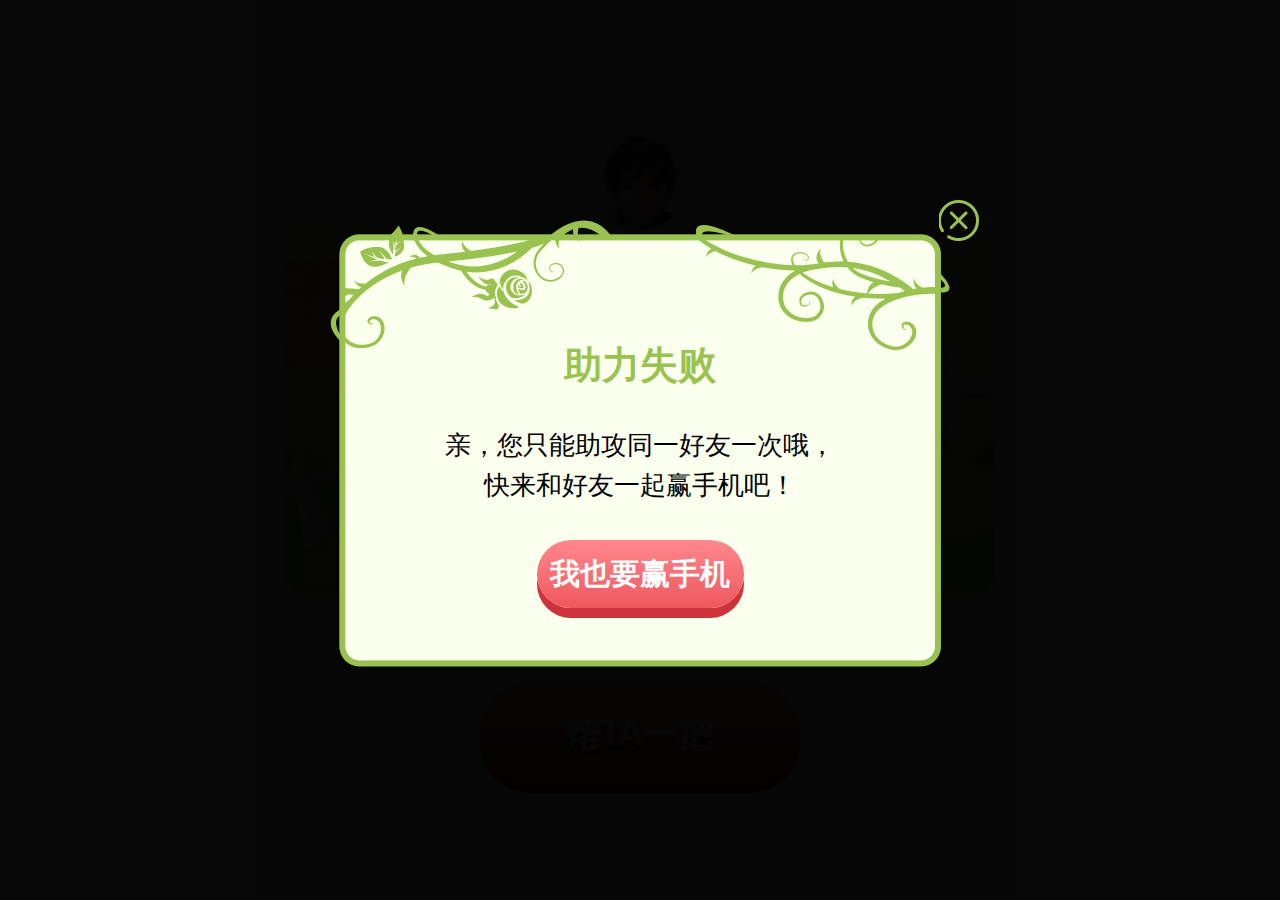
<file: help.html>
<!DOCTYPE html>
<html>
<head>
	<meta charset="UTF-8">
	<meta name="Description" content="" />
	<meta name="Keywords" content="" />
	<meta name="viewport" content="width=750, user-scalable=no, target-densitydpi=device-dpi">
	<link rel="stylesheet" type="text/css" href="css/comm.css">
	<link rel="stylesheet" type="text/css" href="css/other.css">
	<title>我的玫瑰花</title>
</head>
<body>
<div class="wrap wrap-other">
	<div class="give-box">
		<div class="give-top">
			<div class="give-user-box">
				<div class="give-user-portrait"><img src="images/head_portrait.png" alt=""></div>
				<p class="give-user-name">微信昵称</p>
			</div>
			<p class="help-text">老铁，快助我一臂之力，<br>能不能赢得手机就靠你了！</p>
		</div>

		<div class="help-btn-box">
			<a href="javascript:void(0)" class="other-btn linear-gradient01 text-gradient01 font-jdcyj">帮TA一把</a>
		</div>
	</div>
</div>

<!-- 弹窗-助力成功 -->
<div class="pop-box">
	<div class="pop-center pop-activity">
		<a href="javascript:void(0)" class="pop-close close-btn sprite sprite_pop_close"></a>
		<h1 class="pop-title title02">助力成功</h1>
		<div class="pop-info info02">
			<p class="prompt-text">神助攻，也和朋友一起赢手机吧！</p>
		</div>
		<a href="index.html" class="pop-btn linear-gradient01">我也要赢手机</a>
	</div>
</div>

<!-- 弹窗-助力失败（被别人抢先） -->
<div class="pop-box">
	<div class="pop-center pop-activity">
		<a href="javascript:void(0)" class="pop-close close-btn sprite sprite_pop_close"></a>
		<h1 class="pop-title title02">助力失败</h1>
		<div class="pop-info info02">
			<p class="prompt-text">啊哦，已被其他老铁抢先一步，<br>您也和好友一起赢手机吧！</p>
		</div>
		<a href="index.html" class="pop-btn linear-gradient01">我也要赢手机</a>
	</div>
</div>

<!-- 弹窗-助力失败（已助攻过） -->
<div class="pop-box">
	<div class="pop-center pop-activity">
		<a href="javascript:void(0)" class="pop-close close-btn sprite sprite_pop_close"></a>
		<h1 class="pop-title title02">助力失败</h1>
		<div class="pop-info info02">
			<p class="prompt-text">亲，您只能助攻同一好友一次哦，<br>快来和好友一起赢手机吧！</p>
		</div>
		<a href="index.html" class="pop-btn linear-gradient01">我也要赢手机</a>
	</div>
</div>


<script type="text/javascript" src="js/jquery-3.2.1.min.js"></script>
<script type="text/javascript" src="js/comm.js"></script>

<script>
	window.onload = pageInit;
</script>
</body>
</html>
</file>
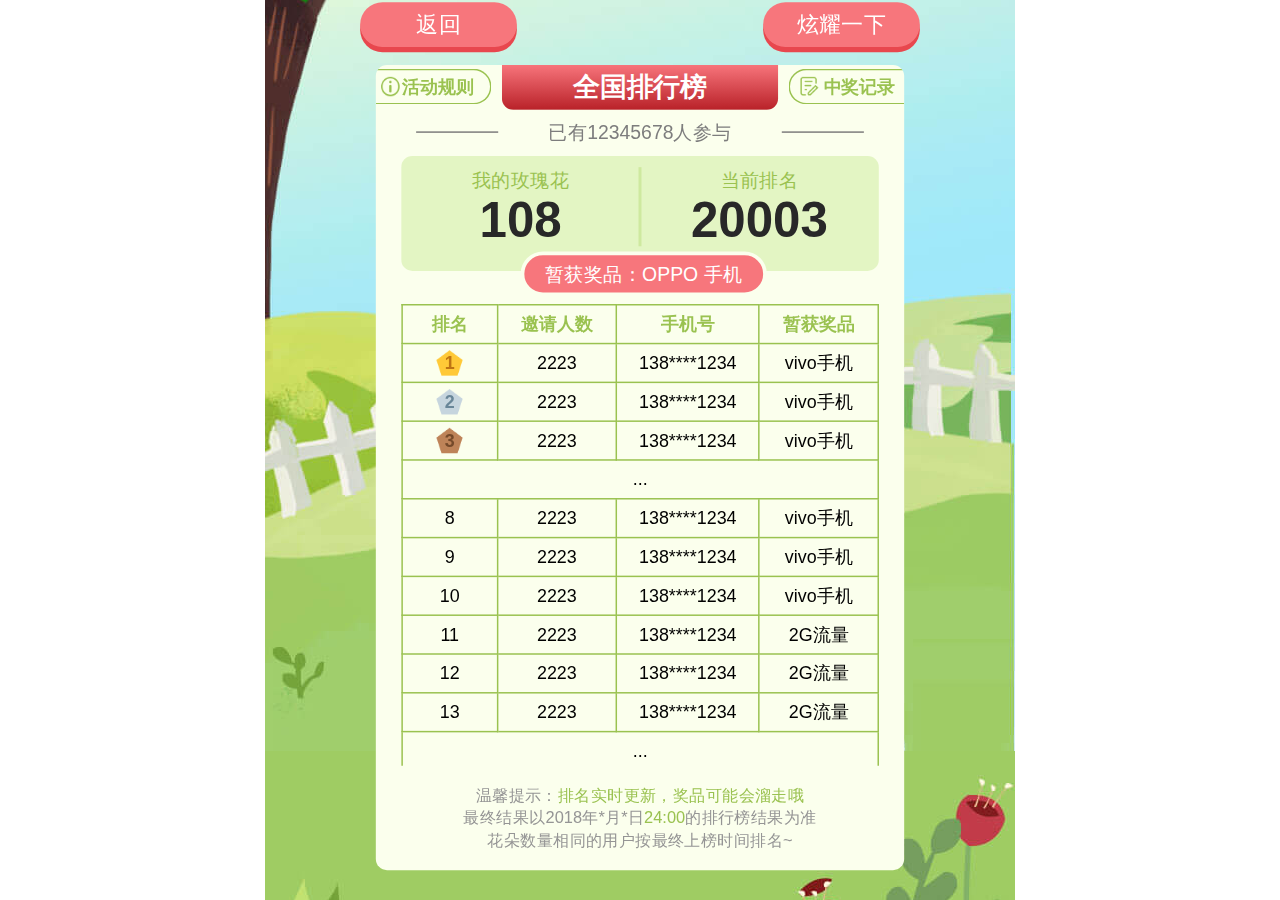
<file: rank.html>
<!DOCTYPE html>
<html>
<head>
	<meta charset="UTF-8">
	<meta name="Description" content="" />
	<meta name="Keywords" content="" />
	<meta name="viewport" content="width=750, user-scalable=no, target-densitydpi=device-dpi">
	<link rel="stylesheet" type="text/css" href="css/comm.css">
	<link rel="stylesheet" type="text/css" href="css/rank.css">
	<title>情人节的秘密花园</title>
</head>
<body>
<div class="wrap wrap-rank">
	<div class="page-info">
		<a href="javascript:history.back(-1)" class="rank-top-btn btn-left">返回</a>
		<a href="javascript:" class="rank-top-btn btn-right">炫耀一下</a>
		<div class="rank-item">
			<h1 class="rank-title">全国排行榜</h1>
			<a href="javascript:ruleShow()" class="rank-rule-btn"><i class="sprite sprite_rank_icon01"></i>活动规则</a>
			<a href="javascript:" class="rank-record-btn"><i class="sprite sprite_rank_icon02"></i>中奖记录</a>

			<p class="rank-stat">已有12345678人参与</p>

			<div class="rank-content">
				<div class="rank-content-item">
					<p class="title">我的玫瑰花</p>
					<p class="number">108</p>
				</div>
				<div class="rank-content-item">
					<p class="title">当前排名</p>
					<p class="number">20003</p>
				</div>
			</div>

			<p class="rank-prize">暂获奖品：OPPO 手机</p>

			<div class="rank-list">
				<table border="0" cellspacing="0" cellpadding="0" class="rank-table">
					<thead>
						<tr>
							<th width="20%">排名</th>
							<th width="25%">邀请人数</th>
							<th width="30%">手机号</th>
							<th width="25%">暂获奖品</th>
						</tr>
					</thead>
					<tbody>
						<tr>
							<td><span class="rank-num sprite sprite_rank_num01">1</span></td>
							<td>2223</td>
							<td>138****1234</td>
							<td>vivo手机</td>
						</tr>
						<tr>
							<td><span class="rank-num sprite sprite_rank_num02">2</span></td>
							<td>2223</td>
							<td>138****1234</td>
							<td>vivo手机</td>
						</tr>
						<tr>
							<td><span class="rank-num sprite sprite_rank_num03">3</span></td>
							<td>2223</td>
							<td>138****1234</td>
							<td>vivo手机</td>
						</tr>
						<tr>
							<td colspan="4">...</td>
						</tr>
						<tr>
							<td>8</td>
							<td>2223</td>
							<td>138****1234</td>
							<td>vivo手机</td>
						</tr>
						<tr>
							<td>9</td>
							<td>2223</td>
							<td>138****1234</td>
							<td>vivo手机</td>
						</tr>
						<tr>
							<td>10</td>
							<td>2223</td>
							<td>138****1234</td>
							<td>vivo手机</td>
						</tr>
						<tr>
							<td>11</td>
							<td>2223</td>
							<td>138****1234</td>
							<td>2G流量</td>
						</tr>
						<tr>
							<td>12</td>
							<td>2223</td>
							<td>138****1234</td>
							<td>2G流量</td>
						</tr>
						<tr>
							<td>13</td>
							<td>2223</td>
							<td>138****1234</td>
							<td>2G流量</td>
						</tr>
						<tr>
							<td colspan="4">...</td>
						</tr>
						<tr>
							<td>48</td>
							<td>2223</td>
							<td>138****1234</td>
							<td>2G流量</td>
						</tr>
						<tr>
							<td>49</td>
							<td>2223</td>
							<td>138****1234</td>
							<td>2G流量</td>
						</tr>
						<tr>
							<td>50</td>
							<td>2223</td>
							<td>138****1234</td>
							<td>2G流量</td>
						</tr>
						<tr>
							<td colspan="4">...</td>
						</tr>
						<tr>
							<td>999</td>
							<td>2223</td>
							<td>138****1234</td>
							<td>2G流量</td>
						</tr>
						<tr class="active">
							<td>1000</td>
							<td>2223</td>
							<td>138****1234</td>
							<td>2G流量</td>
						</tr>
						<tr>
							<td>1001</td>
							<td>2223</td>
							<td>138****1234</td>
							<td>2G流量</td>
						</tr>
					</tbody>
				</table>
			</div>

			<p class="rank-prompt">温馨提示：<span>排名实时更新，奖品可能会溜走哦</span><br>最终结果以2018年*月*日<span>24:00</span>的排行榜结果为准花朵数量相同的用户按最终上榜时间排名~</p>
		</div>
	</div>
</div>

<!-- 分享提示 -->
<div class="pop-box dn">
	<div class="pop-share">
		<a href="javascript:void(0)" class="pop-close close-btn sprite sprite_pop_close"></a>
	</div>
</div>

<!-- 弹窗-中奖记录 -->
<div class="pop-box dn">
	<div class="pop-center pop-index">
		<a href="javascript:void(0)" class="pop-close close-btn sprite sprite_pop_close"></a>
		<h1 class="pop-title title01">中奖记录</h1>
		<div class="pop-info info01">
			<div class="pop-table-box">
				<table border="0" cellspacing="0" class="pop-table">
					<tr>
						<th width="35%">兑换礼品</th>
						<th width="65%">时间</th>
					</tr>
					<tr>
						<td>OPPO R15手机</td>
						<td>2018/1/28 22:01:40</td>
					</tr>
					<tr>
						<td>每日优鲜优惠券</td>
						<td>2018/1/28 22:01:40<a href="#" class="pop-table-btn">领取</a></td>
					</tr>
				</table>
			</div>
		</div>
		<a href="javascript:void(0)" class="pop-btn linear-gradient01 close-btn">好的</a>
	</div>
</div>


<!-- 弹窗-活动规则 -->
<div class="pop-box dn" id="ruleBoxId">
	<div class="pop-center pop-rule">
		<a href="javascript:void(0)" class="pop-close close-btn sprite sprite_pop_close"></a>
		<h1 class="pop-title">活动规则</h1>
		<div class="rule-box">
			<div class="item">
				<div class="info">
					<h2>【活动日期】2018年3月12日10:00-2018年3月21日24:00</h2>
					<h2>【奖品安排】</h2>
					<!--大奖-->
					<table class="ruleTable" border="0" cellpadding="0">
						<thead>
						  <tr>
							  <th colspan="2">集齐50朵玫瑰花抽奖</td>
						  </tr>
						  <tr>
							  <td width="70%">奖品</td>
							  <td width="30%">份数</td>
						  </tr>
						</thead>
						<tbody>
							<tr>
								<td>中国移动A4手机</td>
								<td>8</td>
							</tr>
							<tr>
								<td>2G流量</td>
								<td>2000</td>
							</tr>
							<tr>
								<td>1G流量</td>
								<td>5000</td>
							</tr>
							<tr>
								<td>150M流量</td>
								<td>30000</td>
							</tr>
						</tbody>
					</table>

					<!--小奖-->
					<table class="ruleTable">
						<thead>
						<tr>
							<th colspan="2">采摘玫瑰花抽奖</td>
						</tr>
						<tr>
							<td width="70%">奖品</td>
							<td width="30%">份数</td>
						</tr>
						</thead>
						<tbody>
						<tr>
							<td>70M流量</td>
							<td>30000</td>
						</tr>
						<tr>
							<td>30M流量</td>
							<td>50000</td>
						</tr>
						<tr>
							<td>30和微币</td>
							<td>200000</td>
						</tr>
						<tr>
							<td>20和微币</td>
							<td>300000</td>
						</tr>
						<tr>
							<td>10和微币</td>
							<td>500000</td>
						</tr>
						<tr>
							<td>5和微币</td>
							<td>1500000</td>
						</tr>
						<tr>
							<td>每日优鲜满59元减30元券（新用户专享）</td>
							<td>10000000</td>
						</tr>
						</tbody>
					</table>
					<h2>【参与规则】</h2>
					<p>1、活动期间，您需持续订阅并绑定“中国移动10086”微信公众号，或持续下载并登陆10086APP，否则奖品无法发放；</p>
					<p>2、您可通过微信图文、回复关键字“种花”、优惠集锦或点击10086APP首页轮播图等方式参与活动；</p>
					<p>3、每天可在活动页面种10朵玫瑰花，玫瑰花每1个小时可采摘1次，完成花朵成长任务后即可采摘，每次采摘花朵可抽奖一次（本抽奖不扣除花朵数量），若想加速花朵成长，请根据页面提示前往另一个渠道完成加速任务，加速后可减少0.5小时花朵成长时间；</p>
					<p>4、活动期间，您可以向好友赠送和索要玫瑰花，当花朵数量达到50朵，即可抽取大奖（奖品包含：手机、流量等），此次抽奖将扣除您相应玫瑰花数量。</p>

					<h2>【奖品发放规则】</h2>
					<p>1、活动期间，您所中的每日优鲜优惠券奖品的使用规则以合作方的解释为准，<a href="http://mp.weixin.qq.com/s/5Kando5oOedq82YFhLMcvA">点击查看具体规则</a>；如有疑问请咨询每日优鲜客服，客服电话：<a href="tel:400-991-1977；">400-991-1977；</a>；</p>
					<p>2、手机奖品将在活动结束后20个工作日内，由10086客服人员电话联系发奖事宜，请您保持电话畅通；若在发奖期间，客服人员拨打电话超过三次，您仍未能接听，或在与客服通话时，您拒绝提供邮寄信息或表示放弃，则默认为您放弃该奖品；</p>
					<p>3、和微币奖品将在活动结束后7个工作日（不含假期）内充值到账，可在个人主页-和微币记录页面查询赠送情况；</p>
					<p>4、活动期间，流量奖品将于4月23日前充值入您绑定的手机号码中，届时会有短信提醒，如若23日后未收到流量到账提醒短信，请不要着急，我们会在5月1日开始的10个工作日内为您补充入绑定的手机号码中；</p>
					<p>5、赠送的流量为国内流量（河北、贵州为省内流量），2/3/4G通用，当月有效，流量不结转；</p>
					<p>6、号码欠费、未进行实名制认证、处于非正常状态的用户，奖品可能无法成功到账；</p>
					<p>7、携号转网、集团用户流量无法到账，请谨慎参与。</p>
				</div>
			</div>
			<div class="scroll-item scroll-plan"  style="display: none;"><i></i></div>
		</div>
	</div>
</div>

<script type="text/javascript" src="js/jquery-3.2.1.min.js"></script>
<script type="text/javascript" src="js/comm.js"></script>

<script>
	window.onload = load;
</script>

<script>
	// $(".pop-box").addClass('dn');
	
	function ruleShow() {
		showObj($("#ruleBoxId"));
		scrollInit({
			object: $('#ruleBoxId .item')
		});
	}
	function showObj(obj) {
		$(obj).removeClass("dn");
	}
	function hideObj(obj) {
		$(obj).addClass("dn");
	}
</script>
</body>
</html>
</file>
<file: css/comm.css>
/*声明 WebFont*/
@font-face {
	font-family: 'jdcyj';
	src: url('../font/jdcyj.ttf');
	src:
	    url('../font/jdcyj.eot') format('embedded-opentype'),
	    url('../font/jdcyj.woff') format('woff'),
	    url('../font/jdcyj.ttf') format('truetype'),
	    url('../font/jdcyj.svg') format('svg');
	font-weight: normal;
	font-style: normal;
}
@font-face {
	font-family: 'fzcy';
	src: url('../font/fzcy.ttf');
	src:
	    url('../font/fzcy.eot') format('embedded-opentype'),
	    url('../font/fzcy.woff') format('woff'),
	    url('../font/fzcy.ttf') format('truetype'),
	    url('../font/fzcy.svg') format('svg');
	font-weight: normal;
	font-style: normal;
}
.font-jdcyj {
	font-family: 'fzcy', 'jdcyj';
}

*{outline: none}
html,body,div,h1,h2,h3,strong,span,img,a,p,label,ul,li,dl,dt,dd,ol,table,tr,td,input,nav,section,header,footer,i{
	margin: 0;
	padding:0;
	-webkit-tap-highlight-color:rgba(255,0,0,0);
}
h1,h2,h3,h4 {
	font-weight: normal;
}
ul li {
	list-style-type: none;
}
html,
button,
input,
select,
textarea {
    font-family: PingFangSC-Light,'helvetica neue','hiragino sans gb',tahoma,'microsoft yahei ui','microsoft yahei',simsun,sans-serif;
}

html, body {
	height: 100%;
}
body {
	background-color: #fff;
}
a {text-decoration: none;}

img {
	width: 100%;
	height: auto;
	display: block;
}


.fl {
	float: left;
}
.fr {
	float: right;
}
.dn {
	display: none !important;
}

.linear-gradient01 {
	background: #ed585e;
	background: linear-gradient(to top, #ed585e 0%, #ff888d 100%);
	background: -webkit-linear-gradient(to top, #ed585e 0%, #ff888d 100%);
	box-shadow: 0 10px 0 #cd333a;
	-webkit-box-shadow: 0 10px 0 #cd333a;
}
.linear-gradient02 {
	background: #f29300;
	background: linear-gradient(to top, #f29300 0%, #fea27e 100%);
	background: -webkit-linear-gradient(to top, #f29300 0%, #fea27e 100%);
	box-shadow: 0 10px 0 #bc7200;
	-webkit-box-shadow: 0 10px 0 #bc7200;
}
.linear-gradient03 {
	background: #868686;
	box-shadow: 0 10px 0 #575757;
	-webkit-box-shadow: 0 10px 0 #575757;
}
.text-gradient01 {
	text-shadow: 0 5px 0 #b1191e;
	-webkit-text-shadow: 0 5px 0 #b1191e;
}
.text-gradient02 {
	text-shadow: 0 5px 0 #f07813;
	-webkit-text-shadow: 0 5px 0 #f07813;
}
.rule-btn {
	position: absolute;
	top: 9px;
	right: 0;
	width: 173px;
	height: 50px;
	line-height: 50px;
	box-sizing: border-box;
	border-radius: 25px;
	background-color: #f7767c;
	padding-left: 50px;
	font-size: 26px;
	color: #fff;
	box-shadow: 0 5px 0 #e8474e;
	-webkit-box-shadow: 0 5px 0 #e8474e;
	z-index: 10;
}
.rule-btn .icon-rule {
	position: absolute;
	top: 50%;
	left: 20px;
	height: 26px;
	width: 25px;
	margin-top: -13px;
}
.friend-btn {
	position: absolute;
	top: 50%;
	right: -5px;
	width: 94px;
	height: 94px;
	background: #f29300;
	background: linear-gradient(to top, #f29300 0%, #fea27e 100%);
	background: -webkit-linear-gradient(to top, #f29300 0%, #fea27e 100%);
	border: 5px solid #fff;
	border-radius: 50% 50% 0 50%;
	display: -webkit-box;
	-webkit-box-pack: center;
	-webkit-box-align: center;
	display: flex;
	justify-content: center;
	align-items: center;
	display: -webkit-flex;
	-webkit-justify-content: center;
	-webkit-align-items: center;
	text-align: center;
	line-height: 30px;
	font-size: 22px;
	font-weight: bold;
	color: #fff;
	text-shadow: 0 3px 0 #e56714;
	-webkit-text-shadow: 0 3px 0 #e56714;
	margin-top: -230px;
}
.back-btn {
	position: absolute;
	top: 50%;
	right: -5px;
	width: 94px;
	height: 94px;
	background: #b92229;
	background: linear-gradient(to top, #b92229 0%, #f7747b 100%);
	background: -webkit-linear-gradient(to top, #b92229 0%, #f7747b 100%);
	border: 5px solid #fff;
	border-radius: 50% 50% 0 50%;
	display: -webkit-box;
	-webkit-box-pack: center;
	-webkit-box-align: center;
	display: flex;
	justify-content: center;
	align-items: center;
	display: -webkit-flex;
	-webkit-justify-content: center;
	-webkit-align-items: center;
	text-align: center;
	line-height: 30px;
	font-size: 22px;
	font-weight: bold;
	color: #fff;
	text-shadow: 0 3px 0 #e56714;
	-webkit-text-shadow: 0 3px 0 #e56714;
	margin-top: -230px;
}

.wrap {
	max-width: 750px;
	height: 100%;
	margin: 0 auto;
	position: relative;
	box-sizing: border-box;
	overflow: hidden;
}
.page-info {
	position: absolute;
	top: 0;
	left: 50%;
	width: 750px;
	height: 100%;
	min-height: 1206px;
	margin-left: -375px;
	box-sizing: border-box;
	transform-origin: 50% 0 0;
	-webkit-transform-origin: 50% 0 0;
}

.scroll-item {
	position: absolute;
	top: 0;
	right: 0;
	width: 24px;
	height: 100%;
	border-radius: 12px;
	background-color: #ffcfb1;
	overflow: hidden;
}
.scroll-item i {
	position: absolute;
	top: 0;
	left: 0;
	width: 100%;
	height: 0;
	background-color: #fe667a;
	border-radius: 12px;
}

.pop-box {
	position: absolute;
	top: 0;
	left: 0;
	width: 100%;
	height: 100%;
	background-color: rgba(0,0,0,.7);
	z-index: 100;
}
.pop-center {
	position: absolute;
	top: 50%;
	left: 50%;
	width: 620px;
	margin-left: -310px;
	box-sizing: border-box;
}
.pop-center.pop-index {
	height: 595px;
	margin-top: -300px;
	background: url('../images/bg_pop01.png') no-repeat;
}
.pop-center .pop-close {
	position: absolute;
	top: -20px;
	right: -30px;
	width: 41px;
	height: 41px;
}
.pop-center .pop-title {
	line-height: 50px;
	text-align: center;
	font-size: 38px;
	color: #9ac250;
	font-weight: bold;
}
.pop-center .pop-title.title01 {
	padding-top: 102px;
}
.pop-center .pop-title.title02 {
	padding-top: 120px;
}
.pop-center .pop-title.title03 {
	padding-top: 55px;
}
.pop-center .pop-title.pb40 {
	padding-bottom: 40px;
}
.pop-center .pop-info {
	width: 100%;
	padding: 10px 0;
	box-sizing: border-box;
	display: box;
	display: -webkit-box;
	box-orient:vertical;
	-webkit-box-orient:vertical;
	box-pack: center;
	-webkit-box-pack: center;
	box-align: center;
	-webkit-box-align: center;
	display: flex;
	display: -webkit-flex;
	flex-wrap: wrap;
	-webkit-flex-wrap: wrap;
	align-content: center;
	-webkit-align-content: center;
	align-items: center;
	-webkit-align-items: center;
	justify-content: center;
	-webkit-justify-content: center;
}
.pop-center .pop-info.info01 {
	height: 330px;
}
.pop-center .pop-info.info02 {
	height: 150px;
}
.pop-center .pop-info.info03 {
	height: 220px;
}
.pop-center .pop-info.info04 {
	padding-top: 100px;
	height: 300px;
}
.pop-center .pop-info.info05 {
	height: 107px;
}
.pop-center .pop-info.info06 {
	padding-top: 90px;
	height: 400px;
}
.pop-center .pop-info.info07 {
	height: 200px;
}
.pop-center .pop-btn-box {
	width: 460px;
	height: 78px;
	margin: 0 auto;
	display: box;
	display: -webkit-box;
	box-pack: justify;
	-webkit-box-pack: justify;
	display: flex;
	display: -webkit-flex;
	justify-content: space-between;
	-webkit-justify-content: space-between;
}
.pop-center .pop-btn-box.w570 {
	width: 570px;
}
.pop-center .pop-btn {
	display: block;
	width: 207px;
	height: 68px;
	margin: 0 auto;
	line-height: 68px;
	text-align: center;
	border-radius: 34px;
	font-size: 30px;
	font-weight: bold;
	color: #fff;
}
.pop-center .pop-btn.w280 {
	width: 280px;
}
.pop-center .pop-btn.w320 {
	width: 320px;
}
.pop-center .pop-btn-box .pop-btn {
	margin: 0;
}

.pop-center .login-item {
	width: 530px;
	height: 114px;
	border-bottom: 1px solid #9ac250;
	box-sizing: border-box;
	padding: 0 40px 0 92px;
	position: relative;
}
.pop-center .login-item .login-input {
	display: block;
	width: 100%;
	height: 100%;
	background: inherit;
	border: none;
	font-size: 26px;
}
.pop-center .login-item .code-btn {
	position: absolute;
	top: 50%;
	right: 0;
	width: 160px;
	height: 60px;
	line-height: 60px;
	text-align: center;
	font-size: 24px;
	color: #fff;
	background-color: #50b21d;
	border-radius: 6px;
	margin-top: -30px;
	box-shadow: 0 1px 0 #286d05;
	-webkit-box-shadow: 0 1px 0 #286d05;
}
.pop-center .login-item.item-mobile i {
	content: '';
	position: absolute;
	top: 50%;
	left: 30px;
	height:58px;
	width:40px;
	margin: -29px 0 0 -20px;
}
.pop-center .login-item.item-code i {
	content: '';
	position: absolute;
	top: 50%;
	left: 30px;
	height:45px;
	width:51px;
	margin: -23px 0 0 -25px;
}
.pop-center .login-item.item-code .login-input  {
	width: 270px;
}
.pop-center .login-prompt {
	width: 530px;
	height: 70px;
	line-height: 30px;
	text-align: center;
	font-size: 24px;
	color: #ff4a51;
	display: -webkit-box;
	-webkit-box-align: center;
	-webkit-box-pack: center;
	display: flex;
	align-items: center;
	justify-content: center;
	display: -webkit-flex;
	-webkit-align-items: center;
	-webkit-justify-content: center;
}
.pop-center .qr-code {
	width: 199px;
	height: 199px;
	box-sizing: border-box;
	border: 3px solid #e5e5e5;
	border-radius: 6px;
	overflow: hidden;
}
.pop-center .qr-prompt {
	width: 100%;
	line-height: 30px;
	text-align: center;
	font-size: 26px;
	color: #000;
	margin-top: 20px;
}

.pop-center.pop-activity {
	height: 447px;
	margin-top: -230px;
	background: url('../images/bg_pop02.png') no-repeat;
}
.pop-center .prompt-text {
	line-height: 40px;
	font-size: 26px;
	color: #000;
	text-align: center;
}
.pop-center .prompt-text .imp {
	font-weight: bold;
	color: #fe667a;
}
.pop-center .prompt-text-min {
	width: 520px;
	line-height: 30px;
	text-align: center;
	font-size: 24px;
	color: #fe667a;
	margin-top: 30px;
}
.pop-center .prompt-text-max {
	width: 100%;
	line-height: 90px;
	font-size: 38px;
	color: #fe667a;
	font-weight: bold;
	text-align: center;
}
.pop-center .prompt-text-title {
	width: 100%;
	line-height: 100px;
	font-size: 26px;
	color: #000;
	font-weight: bold;
	text-align: center;
}
.pop-center .prompt-text-code {
	width: 320px;
	height: 48px;
	line-height: 44px;
	text-align: center;
	background-color: #dcdcdc;
	border: 2px solid #a0a0a0;
	box-sizing: border-box;
	font-size: 26px;
	color: #000;
	margin-bottom: 10px;
}
.pop-center .prompt-text-task {
	width: 100%;
	line-height: 40px;
	text-align: center;
	font-size: 24px;
	color: #9fcc65;
}
.pop-center .prompt-btn {
	width: 125px;
	height: 46px;
	line-height: 46px;
	text-align: center;
	background-color: #ffc412;
	border-radius: 23px;
	box-shadow: 0 6px 0 #d8a305;
	-webkit-box-shadow: 0 6px 0 #d8a305;
	margin-left: 20px;
	font-size: 26px;
	color: #fff;
	letter-spacing: 5px;
}
.pop-center .pop-table-box {
	width: 550px;
	margin: 0 auto;
	max-height: 100%;
	overflow: auto;
}
.pop-center .pop-table {
	width: 100%;	
	border: 2px solid #9ac250;
	border-collapse: collapse;
	text-align: center;
	max-height: 100%;
	overflow: auto;
	box-sizing: border-box;
}
.pop-center .pop-table th,
.pop-center .pop-table td {
	height: 60px;
	border: 2px solid #9ac250;
	font-size: 24px;
}
.pop-center .pop-table th {
	color: #9ac250
}

.pop-center .pop-table td:nth-child(2) {
	padding-left: 10px;
	text-align: left;
	position: relative;
}
.pop-center .pop-table td .pop-table-btn {
	position: absolute;
	top: 50%;
	right: 10px;
	width: 107px;
	height: 40px;
	background-color: #f29300;
	background: linear-gradient(to top, #f29300 0%, #fea27e 100%);
	background: -webkit-linear-gradient(to top, #f29300 0%, #fea27e 100%);
	border-radius: 20px;
	margin-top: -20px;
	text-align: center;
	line-height: 40px;
	font-size: 26px;
	font-weight: bold;
	color: #fff;
}

.pop-center .pop-adve {
	display: block;
	width: 410px;
	height: 200px;
	margin: 0 auto 20px;
	border-radius: 20px;
	overflow: hidden;
}
.pop-center.pop-prize {
	height: 516px;
	margin-top: -258px;
	background: url('../images/bg_pop04.png') no-repeat;
}

.pop-share {
	position: absolute;
	top: 80px;
	left: 0;
	width: 100%;
	height: 393px;
	background: url('../images/share_prompt.png') no-repeat center top;
}
.pop-share .pop-close {
	position: absolute;
	bottom: -70px;
	left: 50%;
	width: 41px;
	height: 41px;
	margin-left: -20px;
}

.pop-center.pop-rule {
	width: 684px;
	height: 1020px;
	margin-left: -342px;
	margin-top: -510px;
	background: url('../images/bg_pop03.png') no-repeat;
}
.pop-center.pop-rule .pop-title {
	padding-top: 30px;
	line-height: 140px;
}
.pop-center.pop-rule .rule-box {
	width: 600px;
	height: 790px;
	margin: 0 auto;
	box-sizing: border-box;
	position: relative;
	overflow: hidden;
}
.pop-center.pop-rule .rule-box .item {
	position: absolute;
	top: 0;
	left: 0;
	width: 100%;
	box-sizing: border-box;
}
.pop-center.pop-rule .rule-box .item .info {
	line-height: 40px;
	font-size: 26px;
	color: #000;
}
.pop-center.pop-rule .rule-box .item .info h2 {
	font-size: 28px;
	margin-bottom: 10px;
}
.pop-center.pop-rule .rule-box .item .info p {
	margin-bottom: 10px;
	word-wrap: break-word;
}
.pop-center.pop-rule .rule-box .item .info p a {
	color: #fe667a;
}
.pop-center.pop-rule .rule-box .item .info table {
	width: 100%;
	border: 1px solid #fe667a;
	margin-bottom: 10px;
	border-collapse: collapse;
}
.pop-center.pop-rule .rule-box .item .info table th,
.pop-center.pop-rule .rule-box .item .info table td {
	border: 1px solid #fe667a;
	padding: 0 20px;
}

.pop-center .pop-prize-code {
	width: 392px;
	height: 64px;
	margin: 0 auto;
	box-sizing: border-box;
	line-height: 64px;
	background-color: #e3f5c3;
	border-radius: 4px;
	text-align: center;
	font-size: 28px;
	color: #000;
	margin-top: 20px;
}
.pop-center .pop-task-box {
	width: 570px;
	margin: 0 auto;
	display: -webkit-box;
	-webkit-box-pack: justify;
	display: flex;
	justify-content: space-between;
	display: -webkit-flex;
	-webkit-justify-content: space-between;
}
.pop-center .pop-task-box.w430 {
	width: 430px;
}
.pop-center .pop-task-box .pop-task-btn {
	display: block;
	width: 138px;
	height: 125px;
	background-color: #9fcc65;
	border-radius: 20px;
	position: relative;
}
.pop-center .pop-task-box .pop-task-btn p {
	line-height: 60px;
	text-align: center;
	font-size: 26px;
	color: #fff;
	font-weight: bold;
}
.pop-center .pop-task-box .pop-task-btn:after {
	content: attr(data-item);
	position: absolute;
	bottom: 15px;
	left: 50%;
	width: 124px;
	height: 40px;
	margin-left: -62px;
	line-height: 40px;
	text-align: center;
	background: #b92229;
	background: linear-gradient(to top, #b92229 0%, #f7747b 100%);
	background: -webkit-linear-gradient(to top, #b92229 0%, #f7747b 100%);
	box-shadow: 0 5px 0 #9a141a;
	-webkit-box-shadow: 0 5px 0 #9a141a;
	border-radius: 20px;
	font-size: 20px;
	font-weight: bold;
	color: #fff;
}


.sprite {
	background: url('../images/icon_sprite.png') no-repeat;
}
.sprite_time_icon{height:22px;width:22px;background-position:0 0;}
.sprite_rank_icon02{height:25px;width:24px;background-position:-50px 0;}
.sprite_rank_icon01{height:26px;width:25px;background-position:-50px -47px;}
.sprite_rule_icon{height:26px;width:25px;background-position:0 -47px;}
.sprite_rank_num02{height:34px;width:35px;background-position:-56px -92px;}
.sprite_rank_num03{height:34px;width:35px;background-position:-107px -90px;}
.sprite_rank_num01{height:34px;width:35px;background-position:0 -92px;}
.sprite_pop_close{height:41px;width:40px;background-position:-109px 0;}
.sprite_pop_mobile_icon{height:58px;width:40px;background-position:-133px -142px;}
.sprite_expedite_icon{height:43px;width:41px;background-position:-70px -158px;}
.sprite_pop_password_icon{height:45px;width:51px;background-position:0 -156px;}
.sprite_index_btn_deco{height:85px;width:57px;background-position:-179px 0;}
</file>
<file: css/index.css>
.wrap.wrap-index {
	background: url('../images/bg_index.jpg') no-repeat;
	background-size: cover;
}

.index-theme {
	background: url('../images/theme_index.png') no-repeat 50px 106px;
}
.index-theme .index-btn {
	position: absolute;
	bottom: 110px;
	left: 50%;
	width: 422px;
	height: 120px;
	border-radius: 60px;
	margin-left: -211px;
	line-height: 120px;
	text-align: center;
	font-size: 70px;
	color: #fff;
}
.index-theme .index-btn i {
	content: '';
	position: absolute;
	top: -40px;
	right: 7px;
	z-index: 2;
}
.loaded-box {
	position: absolute;
	bottom: 110px;
	left: 50%;
	width: 422px;
	height: 120px;
	border-radius: 60px;
	margin-left: -211px;
	font-size: 0;
}
.loaded-box .loaded-item {
	position: absolute;
	top: 50%;
	left: 50%;
	width: 360px;
	height: 60px;
	margin: -30px 0 0 -180px;
	background-color: #e9e9e9;
	box-sizing: border-box;
	border-radius: 30px;
	border: 4px solid #c94046;
	overflow: hidden;
}
.loaded-box .loaded-item .loaded-info {
	position: absolute;
	top: -4px;
	left: -4px;
	width: 0;
	height: 100%;
	/*box-sizing: border-box;*/
	background: url('../images/load_bg.jpg') no-repeat;
	border: 4px solid #efce33;
	border-radius: 30px;
}
.loaded-box .loaded-num {
	position: absolute;
	bottom: 0;
	left: 0;
	width: 100%;
	height: 30px;
	line-height: 30px;
	text-align: center;
	font-size: 24px;
	font-weight: bold;
	color: #fff;
}
</file>
<file: css/activity.css>
.wrap.wrap-activity {
	background: url('../images/bg_activity.jpg') no-repeat center center;
	background-size: cover;
}
.wrap.wrap-activity .start-btn {
	position: absolute;
	top: 70px;
	left: 11px;
	width: 280px;
	height: 88px;
	border-radius: 44px;
	background: #c27a08;
	background: linear-gradient(to top, #c27a08 0%, #f29400 30%, #ffd34b 100%);
	background: -webkit-linear-gradient(to top, #c27a08 0%, #f29400 30%, #ffd34b 100%);
	box-shadow: 0 10px 0 #815104;
	-webkit-box-shadow: 0 10px 0 #815104;
}
.wrap.wrap-activity .start-btn .start-text {
	display: block;
	line-height: 88px;
	text-align: center;
	font-size: 36px;
	font-weight: bold;
	color: #fff;
	text-shadow: 0 3px 0 #f58003;
	-webkit-text-shadow: 0 3px 0 #f58003;
}
.wrap.wrap-activity .start-btn.cannot {
	background: #868686;
	box-shadow: 0 10px 0 #575757;
	-webkit-box-shadow: 0 10px 0 #575757;
	display: box;
	display: -webkit-box;
	box-orient:vertical;
	-webkit-box-orient:vertical;
	box-pack: center;
	-webkit-box-pack: center;
	display: flex;
	display: -webkit-flex;
	flex-wrap: wrap;
	-webkit-flex-wrap: wrap;
	align-content: center;
	-webkit-align-content: center;
	align-items: center;
	-webkit-align-items: center;
	z-index: 10;
}
.wrap.wrap-activity .start-btn.cannot .start-text {
	width: 100%;
	line-height: 54px;
	text-shadow: 0 3px 0 #867047;
	-webkit-text-shadow: 0 3px 0 #867047;
}
.wrap.wrap-activity .start-btn.cannot .start-time {
	width: 100%;
	height: 26px;
	text-align: left;
	box-sizing: border-box;
	font-size: 24px;
	color: #fff;
	margin: 0 auto;
	display: box;
	display: -webkit-box;
	box-pack: center;
	-webkit-box-pack: center;
	box-align: center;
	-webkit-box-align: center;
	display: flex;
	display: -webkit-flex;
	align-items: center;
	-webkit-align-items: center;
	justify-content: center;
	-webkit-justify-content: center;
}
.wrap.wrap-activity .start-btn.cannot .start-time .icon-time {
	display: block;
	width: 22px;
	height: 22px;
	margin-right: 10px;
}
.wrap.wrap-activity .activity-prompt {
	position: absolute;
	top: 180px;
	left: 11px;
	width: 280px;
	line-height: 30px;
	text-align: center;
	font-size: 24px;
	color: #cc454b;
}
.wrap.wrap-activity .flower-num {
	position: absolute;
	top: 90px;
	right: 22px;
	min-width: 160px;
	height: 110px;
	line-height: 110px;
	box-sizing: border-box;
	padding-left: 74px;
	background: url('../images/flower.png') no-repeat;
	font-size: 36px;
	color: #cc454b;
	z-index: 10;
}
.wrap.wrap-activity .flower-text {
	position: absolute;
	top: 200px;
	right: 23px;
	width: 170px;
	height: 47px;
	line-height: 43px;
	box-sizing: border-box;
	text-align: center;
	border: 2px solid #cc454b;
	border-radius: 24px;
	font-size: 24px;
	color: #cc454b;
	z-index: 10
}
.wrap.wrap-activity .flower-prompt {
	position: absolute;
	top: 320px;
	left: 0;
	width: 100%;
	line-height: 30px;
	text-align: center;
	font-size: 28px;
	font-weight: bold;
	color: #cc2838;
}
.wrap.wrap-activity .flower-prompt:after {
	content: '';
	position: absolute;
	top: -160px;
	left: 50%;
	width: 77px;
	height: 140px;
	margin-left: -65px;
	background: url('../images/icon_arrows.png') no-repeat;
}
.wrap.wrap-activity .flower-box {
	width: 100%;
	height: 100%;
	position: relative;
	overflow: hidden;
}
.wrap.wrap-activity .flower-info {
	position: absolute;
	top: 50%;
	left: 50%;
	width: 270px;
	height: 242px;
	margin-left: -135px;
	margin-top: -105px;
}
.wrap.wrap-activity .flower-info:before {
	content: '';
	position: absolute;
	z-index: 1;
}
.wrap.wrap-activity .flower-info:after {
	content: '';
	position: absolute;
	top: 0;
	left: 0;
	width: 100%;
	height: 100%;
	background: url('../images/flowerpot.png') no-repeat;
	z-index: 10;
}
.wrap.wrap-activity .flower01 .flower-info:before {
	bottom: 220px;
	left: 120px;
	width: 81px;
	height: 76px;
	background: url('../images/flower_state01.png') no-repeat;
}
.wrap.wrap-activity .flower02 .flower-info:before {
	bottom: 190px;
	left: 104px;
	width: 67px;
	height: 157px;
	background: url('../images/flower_state02.png') no-repeat;
}
.wrap.wrap-activity .flower03 .flower-info:before {
	bottom: 228px;
	left: 104px;
	width: 117px;
	height: 124px;
	background: url('../images/flower_state03.png') no-repeat;
}
.wrap.wrap-activity .flower04 .flower-info:before {
	bottom: 228px;
	left: 84px;
	width: 133px;
	height: 250px;
	background: url('../images/flower_state04.png') no-repeat;
}
.wrap.wrap-activity .flower05 .flower-info:before {
	bottom: 170px;
	left: 60px;
	width: 164px;
	height: 318px;
	background: url('../images/flower_state05.png') no-repeat;
}
.wrap.wrap-activity .expedite-btn {
	position: absolute;
	top: 100px;
	left: 50%;
	width: 170px;
	height: 62px;
	box-sizing: border-box;
	margin-left: -85px;
	background-color: #50b21d;
	border-radius: 31px;
	box-shadow: 0 10px 0 #2e7708;
	-webkit-box-shadow: 0 10px 0 #2e7708;
	line-height: 62px;
	text-align: center;
	font-size: 36px;
	color: #fff;
	padding-right: 40px;
	text-shadow: 0 3px 0 #3a8215;
	-webkit-text-shadow: 0 3px 0 #3a8215;
	z-index: 100;
}
.wrap.wrap-activity .expedite-btn i {
	content: '';
	position: absolute;
	top: 50%;
	right: 14px;
	height:43px;
	width:41px;
	margin-top: -22px;
}

.wrap.wrap-activity .flower-task {
	position: absolute;
	top: 50%;
	left: 50%;
	width: 680px;
	margin-left: -340px;
	margin-top: 163px;
	display: -webkit-box;
	-webkit-box-pack: justify;
	display: flex;
	justify-content: space-between;
	display: -webkit-flex;
	-webkit-justify-content: space-between;
}
.wrap.wrap-activity .flower-task .task-btn {
	display: block;
	width: 129px;
	height: 144px;
	font-size: 0;
	position: relative;
}
.wrap.wrap-activity .flower-task .task-btn.btn01 {
	width: 131px;
	background: url('../images/activity_task_btn01.png') no-repeat;
}
.wrap.wrap-activity .flower-task .task-btn.btn02 {
	background: url('../images/activity_task_btn02.png') no-repeat;
}
.wrap.wrap-activity .flower-task .task-btn.btn03 {
	background: url('../images/activity_task_btn03.png') no-repeat;
}
.wrap.wrap-activity .flower-task .task-btn.btn04 {
	background: url('../images/activity_task_btn04.png') no-repeat;
}
.wrap.wrap-activity .flower-task .task-btn:after {
	content: 'x'attr(data-num);
	position: absolute;
	top: -15px;
	left: 113px;
	line-height: 40px;
	width: 100px;
	font-size: 28px;
	color: #cd3c41;
}

.wrap.wrap-activity .flower-task-prompt {
	position: absolute;
	top: 50%;
	left: 0;
	width: 100%;
	height: 50px;
	line-height: 50px;
	text-align: center;
	font-size: 26px;
	color: #282828;
	margin-top: 340px;
}
.wrap.wrap-activity .flower-task-btn {
	position: absolute;
	top: 50%;
	left: 50%;
	width: 176px;
	height: 66px;
	line-height: 66px;
	text-align: center;
	margin-top: 334px;
	margin-left: -88px;
	border-radius: 33px;
	font-size: 46px;
	color: #fff;
}

.wrap.wrap-activity .activity-btn-box {
	position: absolute;
	bottom: 90px;
	left: 50%;
	width: 708px;
	margin-left: -354px;
	display: box;
	display: -webkit-box;
	box-pack: justify;
	-webkit-box-pack: justify;
	box-align: top;
	-webkit-box-align: top;
	display: flex;
	display: -webkit-flex;
	align-items: top;
	-webkit-align-items: top;
	justify-content: space-between;
	-webkit-justify-content: space-between;
}
.wrap.wrap-activity .activity-btn-box .activity-btn {
	display: block;
	width: 320px;
	height: 100px;
	line-height: 100px;
	border-radius: 50px;
	position: relative;
	text-align: center;
	font-size: 36px;
	color: #fff;
}
.wrap.wrap-activity .activity-record-btn {
	position: absolute;
	bottom: 10px;
	left: 50%;
	width: 140px;
	line-height: 40px;
	text-align: center;
	font-size: 26px;
	color: #000;
	text-decoration: underline;
	margin-left: -70px;
}
</file>
<file: css/center.css>
.wrap.wrap-center {
	background-color: #fff7f2;
	padding: 522px 0 175px;
}
.wrap.wrap-center .center-top {
	position: absolute;
	top: 52px;
	left: 50%;
	width: 710px;
	height: 373px;
	margin-left: -355px;
	border-radius: 20px;
	overflow: hidden;
	background: url('../images/center_top.jpg') no-repeat;
	box-shadow: 0 6px 35px #ffd7c0;
	-webkit-box-shadow: 0 6px 35px #ffd7c0;
}
.wrap.wrap-center .center-top:after {
	content: '我的玫瑰花';
	position: absolute;
	top: 56px;
	left: 38px;
	width: 160px;
	line-height: 30px;
	font-size: 26px;
	color: #d13d44;
	font-weight: bold;
}
.wrap.wrap-center .center-top .center-flower-num {
	position: absolute;
	top: 30px;
	left: 0;
	width: 100%;
	height: 150px;
	font-size: 40px;
	color: #fff;
	font-weight: bold;
	text-shadow: 0 6px 0 #ee8d67;
	-webkit-text-shadow: 0 6px 0 #ee8d67;
	display: box;
	display: -webkit-box;
	box-pack: center;
	-webkit-box-pack: center;
	box-align: end;
	-webkit-box-align: end;
	display: flex;
	display: -webkit-flex;
	align-items: baseline;
	-webkit-align-items: baseline;
	justify-content: center;
	-webkit-justify-content: center;
}
.wrap.wrap-center .center-top .center-flower-num .num {
	font-size: 125px;
	font-weight: normal;
}
.wrap.wrap-center .center-top .top-btn-box {
	position: absolute;
	bottom: 18px;
	left: 50%;
	width: 635px;
	height: 72px;
	margin-left: -318px;
	display: box;
	display: -webkit-box;
	box-pack: justify;
	-webkit-box-pack: justify;
	box-align: top;
	-webkit-box-align: top;
	display: flex;
	display: -webkit-flex;
	align-items: top;
	-webkit-align-items: top;
	justify-content: space-between;
	-webkit-justify-content: space-between;
}
.wrap.wrap-center .center-top .top-btn-box .top-btn {
	display: block;
	width: 240px;
	height: 65px;
	border-radius: 33px;
	line-height: 65px;
	text-align: center;
	font-size: 28px;
	color: #fff;
	font-weight: bold;
}
.wrap.wrap-center .center-top .top-btn-box .top-btn.btn01 {
	text-shadow: 0 3px 0 #cb3724;
	-webkit-text-shadow: 0 3px 0 #cb3724;
}
.wrap.wrap-center .center-top .top-btn-box .top-btn.btn02 {
	text-shadow: 0 3px 0 #ef730e;
	-webkit-text-shadow: 0 3px 0 #ef730e;
}

.wrap.wrap-center .center-title {
	position: absolute;
	top: 462px;
	left: 50%;
	width: 710px;
	height: 60px;
	line-height: 60px;
	font-size: 36px;
	font-weight: bold;
	color: #fe667a;
	text-align: center;
	margin-left: -355px;
	overflow: hidden;
}
.wrap.wrap-center .center-title span {
	padding: 0 30px;
	position: relative;
}
.wrap.wrap-center .center-title span:before {
	content: '';
	position: absolute;
	top: 50%;
	left: 100%;
	width: 300px;
	height: 1px;
	background-color: #fe667a;
}
.wrap.wrap-center .center-title span:after {
	content: '';
	position: absolute;
	top: 50%;
	right: 100%;
	width: 300px;
	height: 1px;
	background-color: #fe667a;
}
.wrap.wrap-center .center-item-box {
	width: 710px;
	height: 100%;
	box-sizing: border-box;
	margin: 0 auto;
	position: relative;
	overflow: hidden;
}
.wrap.wrap-center .item {
	position: absolute;
	top: 0;
	left: 0;
	width: 100%;
	box-sizing: border-box;
}
.wrap.wrap-center .item .info li {
	height: 133px;
	overflow: hidden;
	border-bottom: 1px solid #b3b3b3;
	box-sizing: border-box;
	padding: 16px 8px 0;
}
.wrap.wrap-center .item .info li .item-portrait {
	width: 100px;
	height: 100px;
	box-sizing: border-box;
	border: 1px solid #e5e5e5;
	border-radius: 50%;
	overflow: hidden;
}
.wrap.wrap-center .item .info li .item-text {
	padding-left: 15px;
	width: 300px;
	height: 100px;
	line-height: 30px;
	font-size: 24px;
	display: box;
	display: -webkit-box;
	box-orient:vertical;
	-webkit-box-orient:vertical;
	box-pack: center;
	-webkit-box-pack: center;
	display: flex;
	display: -webkit-flex;
	flex-wrap: wrap;
	-webkit-flex-wrap: wrap;
	align-content: center;
	-webkit-align-content: center;
}
.wrap.wrap-center .item .info li .item-text p {
	width: 100%;
}
.wrap.wrap-center .item .info li .item-text p.name {
	color: #000;
	overflow: hidden;
	text-overflow:ellipsis;
	white-space: nowrap;
}
.wrap.wrap-center .item .info li .item-text p.time {
	color: #b3b3b3;
}
.wrap.wrap-center .item .info li .item-type {
	width: 170px;
	height: 100px;
	line-height: 100px;
	font-size: 28px;
	color: #000;
	text-align: right;
}
.wrap.wrap-center .item .info li.item-deduction .item-text p.name,
.wrap.wrap-center .item .info li.item-deduction .item-type {
	color: #fe667a
}

.wrap.wrap-center .center-btn-box {
	position: absolute;
	bottom: 0;
	left: 0;
	width: 100%;
	height: 174px;
	background-color: #fff7f2;
	display: box;
	display: -webkit-box;
	box-pack: center;
	-webkit-box-pack: center;
	box-align: center;
	-webkit-box-align: center;
	display: flex;
	display: -webkit-flex;
	align-items: center;
	-webkit-align-items: center;
	justify-content: space-around;
	-webkit-justify-content: space-around;
}
.wrap.wrap-center .center-btn-box .center-btn {
	display: block;
	width: 320px;
	height: 100px;
	line-height: 100px;
	border-radius: 50px;
	position: relative;
	font-size: 36px;
	color: #fff;
	text-align: center;
}
</file>
<file: css/other.css>
.wrap.wrap-other {
	background: url('../images/bg_other.jpg');
}
.wrap.wrap-other .give-box {
	padding-top: 130px;
}
.wrap.wrap-other .gain-box {
	padding-top: 65px;
}
.wrap.wrap-other .give-top {
	width: 710px;
	height: 373px;
	margin: 0 auto;
	border-radius: 20px;
	background: url('../images/center_top.jpg') no-repeat;
	box-shadow: 0 6px 35px #ffd7c0;
	-webkit-box-shadow: 0 6px 35px #ffd7c0;
	position: relative;
	margin-top: 90px;
}
.wrap.wrap-other .give-top p.give-text {
	position: absolute;
	top: 80px;
	left: 0;
	width: 100%;
	line-height: 70px;
	text-align: center;
	font-size: 52px;
	font-weight: bold;
	color: #cc2838;
}
.wrap.wrap-other .give-top p.help-text {
	position: absolute;
	top: 80px;
	left: 0;
	width: 100%;
	line-height: 36px;
	text-align: center;
	font-size: 30px;
	font-weight: bold;
	color: #d13d44;
}
.wrap.wrap-other .give-top .give-user-box {
	position: absolute;
	top: -90px;
	left: 25px;
	width: 660px;
}
.wrap.wrap-other .give-top .give-user-box .give-user-portrait {
	width: 100px;
	height: 100px;
	border: 2px solid #e5e5e5;
	border-radius: 50%;
	overflow: hidden;
	margin: 0 auto;
}
.wrap.wrap-other .give-top .give-user-box .give-user-name {
	line-height: 60px;
	text-align: center;
	font-size: 24px;
	color: #000;
	overflow: hidden;
	text-overflow:ellipsis;
	white-space: nowrap;
}
.wrap.wrap-other .gain-top {
	width: 710px;
	height: 553px;
	margin: 0 auto;
	position: relative;
	background: url('../images/gain_flower.png') no-repeat 280px bottom;
}
.wrap.wrap-other .gain-top:after {
	content: '向你索要1朵玫瑰花';
	position: absolute;
	top: 160px;
	left: 0;
	width: 100%;
	line-height: 90px;
	text-align: center;
	font-size: 52px;
	font-weight: bold;
	color: #cc2838;
}
.wrap.wrap-other .gain-top .gain-user-box {
	width: 100%;
}
.wrap.wrap-other .gain-top .gain-user-box .gain-user-portrait {
	width: 100px;
	height: 100px;
	border: 2px solid #e5e5e5;
	border-radius: 50%;
	overflow: hidden;
	margin: 0 auto;
}
.wrap.wrap-other .gain-top .gain-user-box .gain-user-name {
	line-height: 60px;
	font-size: 24px;
	color: #000;
	text-align: center;
	overflow: hidden;
	text-overflow:ellipsis;
	white-space: nowrap;
}
.wrap.wrap-other .other-prompt {
	line-height: 137px;
	font-size: 30px;
	color: #cc2838;
	font-weight: bold;
	text-align: center;
}
.wrap.wrap-other .other-btn-box {
	width: 708px;
	height: 108px;
	margin: 0 auto;
	display: box;
	display: -webkit-box;
	box-pack: justify;
	-webkit-box-pack: justify;
	box-align: top;
	-webkit-box-align: top;
	display: flex;
	display: -webkit-flex;
	align-items: top;
	-webkit-align-items: top;
	justify-content: space-between;
	-webkit-justify-content: space-between;
}
.wrap.wrap-other .help-btn-box {
	padding-top: 90px;
}
.wrap.wrap-other .other-btn {
	display: block;
	width: 320px;
	height: 100px;
	line-height: 100px;
	text-align: center;
	border-radius: 50px;
	font-size: 36px;
	color: #fff;
	position: relative;
}
.wrap.wrap-other .help-btn-box .other-btn {
	margin: 0 auto;
}
.wrap.wrap-other .other-record-btn {
	position: absolute;
	bottom: 25px;
	left: 50%;
	width: 170px;
	line-height: 50px;
	box-sizing: border-box;
	padding-left: 50px;
	font-size: 26px;
	color: #cc454b;
	text-decoration: underline;
	margin-left: -85px;
	background: url('../images/icon_record.png') no-repeat left center;
}

.wrap.wrap-error {
	background-color: #fff;
	padding-top: 102px;
}
.wrap.wrap-error .error-box {
	padding-top: 370px;
	background: url('../images/error_bg.png') no-repeat center top;
}
.wrap.wrap-error .error-box .error-prompt {
	line-height: 80px;
	text-align: center;
	font-size: 46px;
	color: #fe667a;
	font-weight: bold;
}
.wrap.wrap-error .error-box .error-prompt-min {
	line-height: 60px;
	color: #000;
	font-size: 26px;
	text-align: center;
}
.wrap.wrap-error .error-box .error-btn {
	display: block;
	width: 380px;
	height: 94px;
	margin: 40px auto 0;
	border: 2px solid #fe667a;
	border-radius: 47px;
	line-height: 90px;
	text-align: center;
	font-size: 46px;
	color: #fe667a;
	font-weight: bold;
}
</file>
<file: css/rank.css>
.wrap-rank {
	background: url('../images/bg_activity.jpg') no-repeat center center;
	background-size: cover;
}
.page-info {
	padding: 87px 0 40px;
}
.rank-top-btn {
	position: absolute;
	top: 3px;
	width: 210px;
	height: 60px;
	line-height: 60px;
	text-align: center;
	background-color: #f7767c;
	border-radius: 30px;
	box-shadow: 0 7px 0 #e8474e;
	-webkit-box-shadow: 0 7px 0 #e8474e;
	font-size: 30px;
	color: #fff;
}
.rank-top-btn.btn-left {
	left: 0;
}
.rank-top-btn.btn-right {
	right: 0;
}
.rank-item {
	width: 708px;
	height: 100%;
	box-sizing: border-box;
	margin: 0 auto;
	background-color: #fbffed;
	border-radius: 15px;
	padding: 320px 0 140px;
	overflow: hidden;
	position: relative;
}
.rank-title {
	position: absolute;
	top: 0;
	left: 50%;
	width: 370px;
	height: 60px;
	line-height: 60px;
	text-align: center;
	background: #b92229;
	background: linear-gradient(to top, #b92229 0%, #f7747b 100%);
	background: -webkit-linear-gradient(to top, #b92229 0%, #f7747b 100%);
	border-radius: 0 0 15px 15px;
	font-size: 36px;
	font-weight: bold;
	color: #fff;
	margin-left: -185px;
}
.rank-rule-btn {
	position: absolute;
	top: 5px;
	left: 0;
	width: 155px;
	height: 48px;
	box-sizing: border-box;
	border: 2px solid #9ac250;
	border-left: none;
	border-radius: 0 24px 24px 0;
	padding-left: 35px;
	font-size: 24px;
	color: #9ac250;
	font-weight: bold;
	line-height: 44px;
}
.rank-rule-btn i {
	position: absolute;
	top: 50%;
	left: 7px;
	width: 25px;
	height: 26px;
	margin-top: -13px;
}
.rank-record-btn {
	position: absolute;
	top: 5px;
	right: 0;
	width: 155px;
	height: 48px;
	box-sizing: border-box;
	border: 2px solid #9ac250;
	border-right: none;
	border-radius: 24px 0 0 24px;
	padding-left: 45px;
	font-size: 24px;
	color: #9ac250;
	font-weight: bold;
	line-height: 44px;
}
.rank-record-btn i {
	position: absolute;
	top: 50%;
	left: 14px;
	width: 24px;
	height: 25px;
	margin-top: -13px;
}

.rank-stat {
	position: absolute;
	top: 60px;
	left: 50%;
	width: 380px;
	height: 60px;
	line-height: 60px;
	box-sizing: border-box;
	text-align: center;
	margin-left: -190px;
	font-size: 26px;
	color: #7d7d7d;
}
.rank-stat:before {
	content: '';
	position: absolute;
	top: 50%;
	left: 100%;
	width: 110px;
	height: 2px;
	margin-top: -1px;
	background-color: #7d7d7d;
}
.rank-stat:after {
	content: '';
	position: absolute;
	top: 50%;
	right: 100%;
	width: 110px;
	height: 2px;
	margin-top: -1px;
	background-color: #7d7d7d;
}
.rank-content {
	position: absolute;
	top: 122px;
	left: 50%;
	width: 640px;
	height: 154px;
	box-sizing: border-box;
	margin-left: -320px;
	background-color: #e3f5c3;
	border-radius: 15px;
	padding-top: 15px;
	display: -webkit-box;
	display: flex;
	display: -webkit-flex;
}
.rank-content:after {
	content: '';
	position: absolute;
	top: 15px;
	left: 50%;
	width: 4px;
	height: 106px;
	background-color: #cee99f;
	margin-left: -2px;
}
.rank-content .rank-content-item {
	width: 50%;
}
.rank-content .rank-content-item .title {
	width: 100%;
	line-height: 35px;
	text-align: center;
	font-size: 26px;
	color: #9ac250;
}
.rank-content .rank-content-item .number {
	width: 100%;
	line-height: 70px;
	text-align: center;
	font-size: 66px;
	color: #282828;
	font-weight: bold;
}
.rank-prize {
	position: absolute;
	top: 250px;
	left: 50%;
	width: 330px;
	height: 60px;
	box-sizing: border-box;
	margin-left: -160px;
	background-color: #f7767c;
	border: 5px solid #fbffed;
	border-radius: 30px;
	line-height: 50px;
	text-align: center;
	font-size: 26px;
	color: #fff;
}
.rank-prompt {
	position: absolute;
	bottom: 25px;
	left: 50%;
	width: 490px;
	margin-left: -245px;
	line-height: 30px;
	text-align: center;
	font-size: 22px;
	color: #959595;
}
.rank-prompt span {
	color: #9ac250;
}
.rank-list {
	width: 100%;
	height: 100%;
	overflow-x: hidden;
	overflow-y: auto;
}
.rank-list .rank-table {
	width: 640px;
	border: 2px solid #9ac250;
	border-collapse: collapse;
	margin: 0 auto;
	text-align: center;
}
.rank-list .rank-table th {
	height: 50px;
	font-size: 24px;
	color: #9ac250;
	border: 2px solid #9ac250;
}
.rank-list .rank-table td {
	height: 50px;
	font-size: 24px;
	color: #000;
	border: 2px solid #9ac250;
}
.rank-list .rank-table .active td {
	color: #f7767c;
}
.rank-list .rank-table td .rank-num {
	display: block;
	width: 35px;
	height: 34px;
	text-align: center;
	line-height: 34px;
	font-size: 24px;
	font-weight: bold;
	margin: 0 auto;
}
.rank-list .rank-table td .rank-num.sprite_rank_num01 {
	color: #be7413;
}
.rank-list .rank-table td .rank-num.sprite_rank_num02 {
	color: #698698;
}
.rank-list .rank-table td .rank-num.sprite_rank_num03 {
	color: #754a2a;
}
</file>
